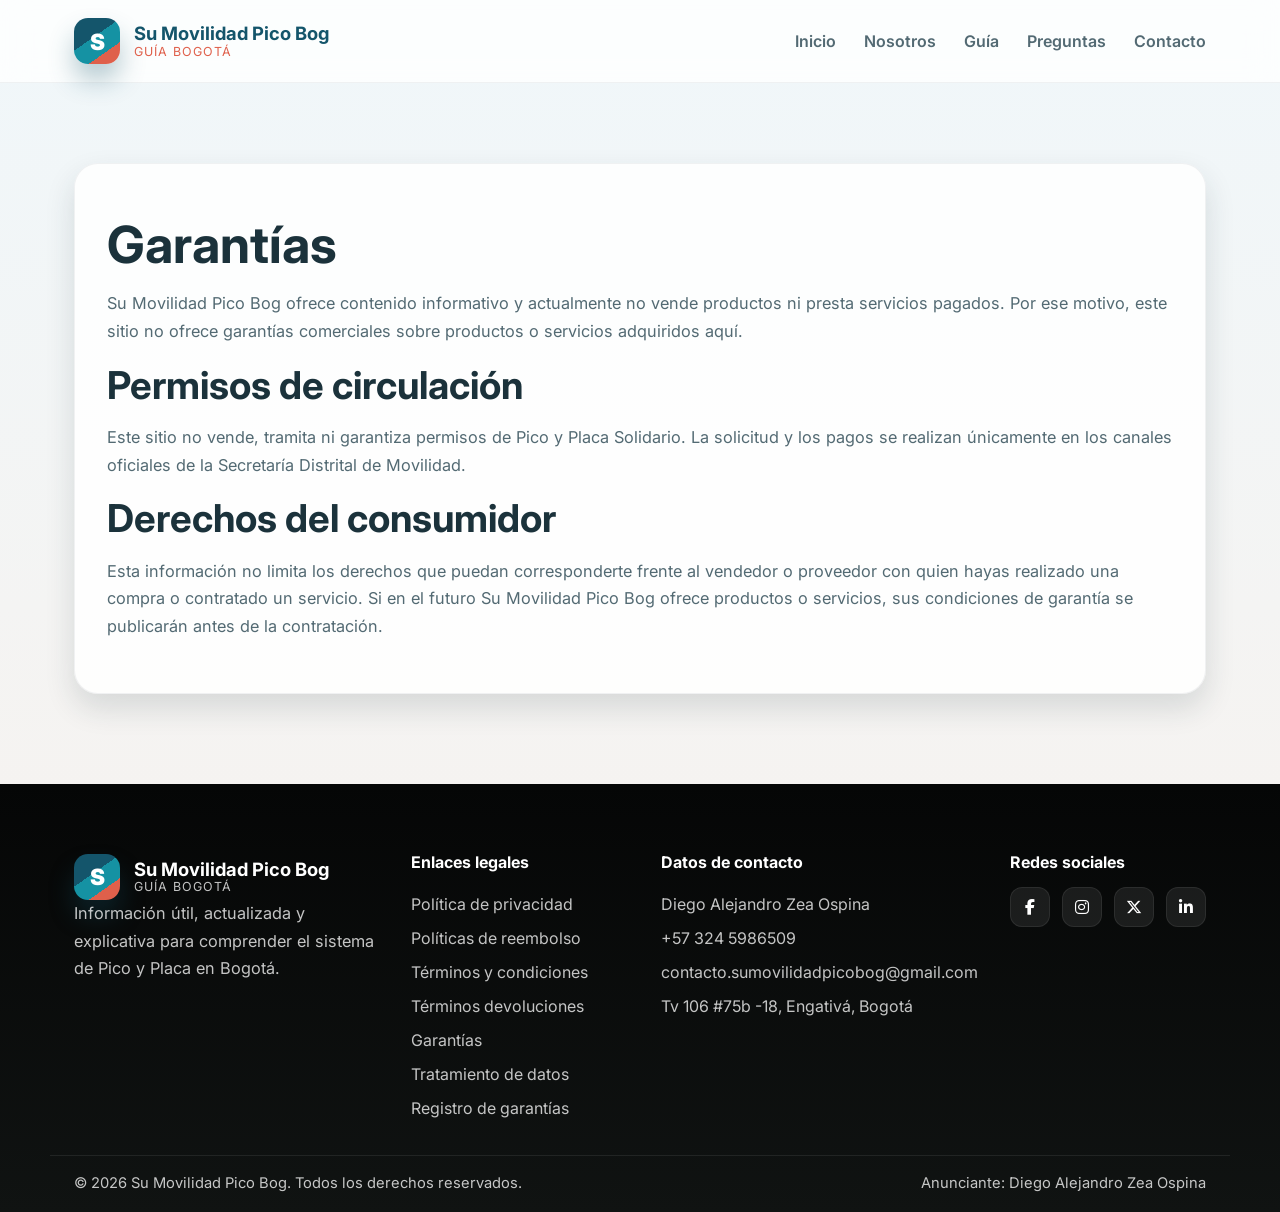
<file: garantias.html>
<!DOCTYPE html>
<html lang="es">
  <head>
    <meta charset="UTF-8" />
    <meta name="viewport" content="width=device-width, initial-scale=1.0" />
    <meta name="description" content="Garantías de Su Movilidad Pico Bog." />
    <title>Garantías | Su Movilidad Pico Bog</title>
    <link rel="preconnect" href="https://fonts.googleapis.com" />
    <link rel="preconnect" href="https://fonts.gstatic.com" crossorigin />
    <link href="https://fonts.googleapis.com/css2?family=Inter:wght@400;500;600;700;800;900&display=swap" rel="stylesheet" />
    <link rel="stylesheet" href="https://cdnjs.cloudflare.com/ajax/libs/font-awesome/6.5.2/css/all.min.css" crossorigin="anonymous" referrerpolicy="no-referrer" />
    <link rel="stylesheet" href="styles.css" />
  </head>
  <body>
    <header class="site-header">
      <div class="container header-inner">
        <a href="index.html" class="brand">
          <div class="brand-mark">S</div>
          <div><strong>Su Movilidad Pico Bog</strong><span>Guía Bogotá</span></div>
        </a>
        <nav class="main-nav" aria-label="Navegación principal">
          <a href="index.html">Inicio</a>
          <a href="nosotros.html">Nosotros</a>
          <a href="index.html#guia">Guía</a>
          <a href="index.html#faq">Preguntas</a>
          <a href="index.html#contacto">Contacto</a>
        </nav>
        <button class="menu-toggle" aria-label="Abrir menú"><span></span><span></span><span></span></button>
      </div>
    </header>

    <main class="legal-page-main">
      <div class="container">
        <div class="legal-card reveal">
          <h1>Garantías</h1>
          <p>Su Movilidad Pico Bog ofrece contenido informativo y actualmente no vende productos ni presta servicios pagados. Por ese motivo, este sitio no ofrece garantías comerciales sobre productos o servicios adquiridos aquí.</p>

          <h2>Permisos de circulación</h2>
          <p>Este sitio no vende, tramita ni garantiza permisos de Pico y Placa Solidario. La solicitud y los pagos se realizan únicamente en los canales oficiales de la Secretaría Distrital de Movilidad.</p>

          <h2>Derechos del consumidor</h2>
          <p>Esta información no limita los derechos que puedan corresponderte frente al vendedor o proveedor con quien hayas realizado una compra o contratado un servicio. Si en el futuro Su Movilidad Pico Bog ofrece productos o servicios, sus condiciones de garantía se publicarán antes de la contratación.</p>
        </div>
      </div>
    </main>

    <footer class="site-footer">
      <div class="container footer-grid">
        <div>
          <a href="index.html" class="brand footer-brand"><div class="brand-mark">S</div><div><strong>Su Movilidad Pico Bog</strong><span>Guía Bogotá</span></div></a>
          <p>Información útil, actualizada y explicativa para comprender el sistema de Pico y Placa en Bogotá.</p>
        </div>
        <div>
          <h4>Enlaces legales</h4>
          <ul>
            <li><a href="politica-privacidad.html">Política de privacidad</a></li>
            <li><a href="politicas-reembolso.html">Políticas de reembolso</a></li>
            <li><a href="terminos-condiciones.html">Términos y condiciones</a></li>
            <li><a href="terminos-devoluciones.html">Términos devoluciones</a></li>
            <li><a href="garantias.html">Garantías</a></li>
            <li><a href="tratamiento-datos.html">Tratamiento de datos</a></li>
            <li><a href="registro-garantias.html">Registro de garantías</a></li>
          </ul>
        </div>
        <div>
          <h4>Datos de contacto</h4>
          <ul>
            <li>Diego Alejandro Zea Ospina</li>
            <li>+57 324 5986509</li>
            <li>contacto.sumovilidadpicobog@gmail.com</li>
            <li>Tv 106 #75b -18, Engativá, Bogotá</li>
          </ul>
        </div>
        <div>
          <h4>Redes sociales</h4>
          <div class="social-links">
            <a href="https://facebook.com" aria-label="Facebook"><i class="fa-brands fa-facebook-f"></i></a>
            <a href="https://instagram.com" aria-label="Instagram"><i class="fa-brands fa-instagram"></i></a>
            <a href="https://x.com" aria-label="X"><i class="fa-brands fa-x-twitter"></i></a>
            <a href="https://linkedin.com" aria-label="LinkedIn"><i class="fa-brands fa-linkedin-in"></i></a>
          </div>
        </div>
      </div>
      <div class="container footer-bottom"><span>© <span id="year"></span> Su Movilidad Pico Bog. Todos los derechos reservados.</span><span>Anunciante: Diego Alejandro Zea Ospina</span></div>
    </footer>

    <script src="script.js"></script>
  </body>
</html>
</file>
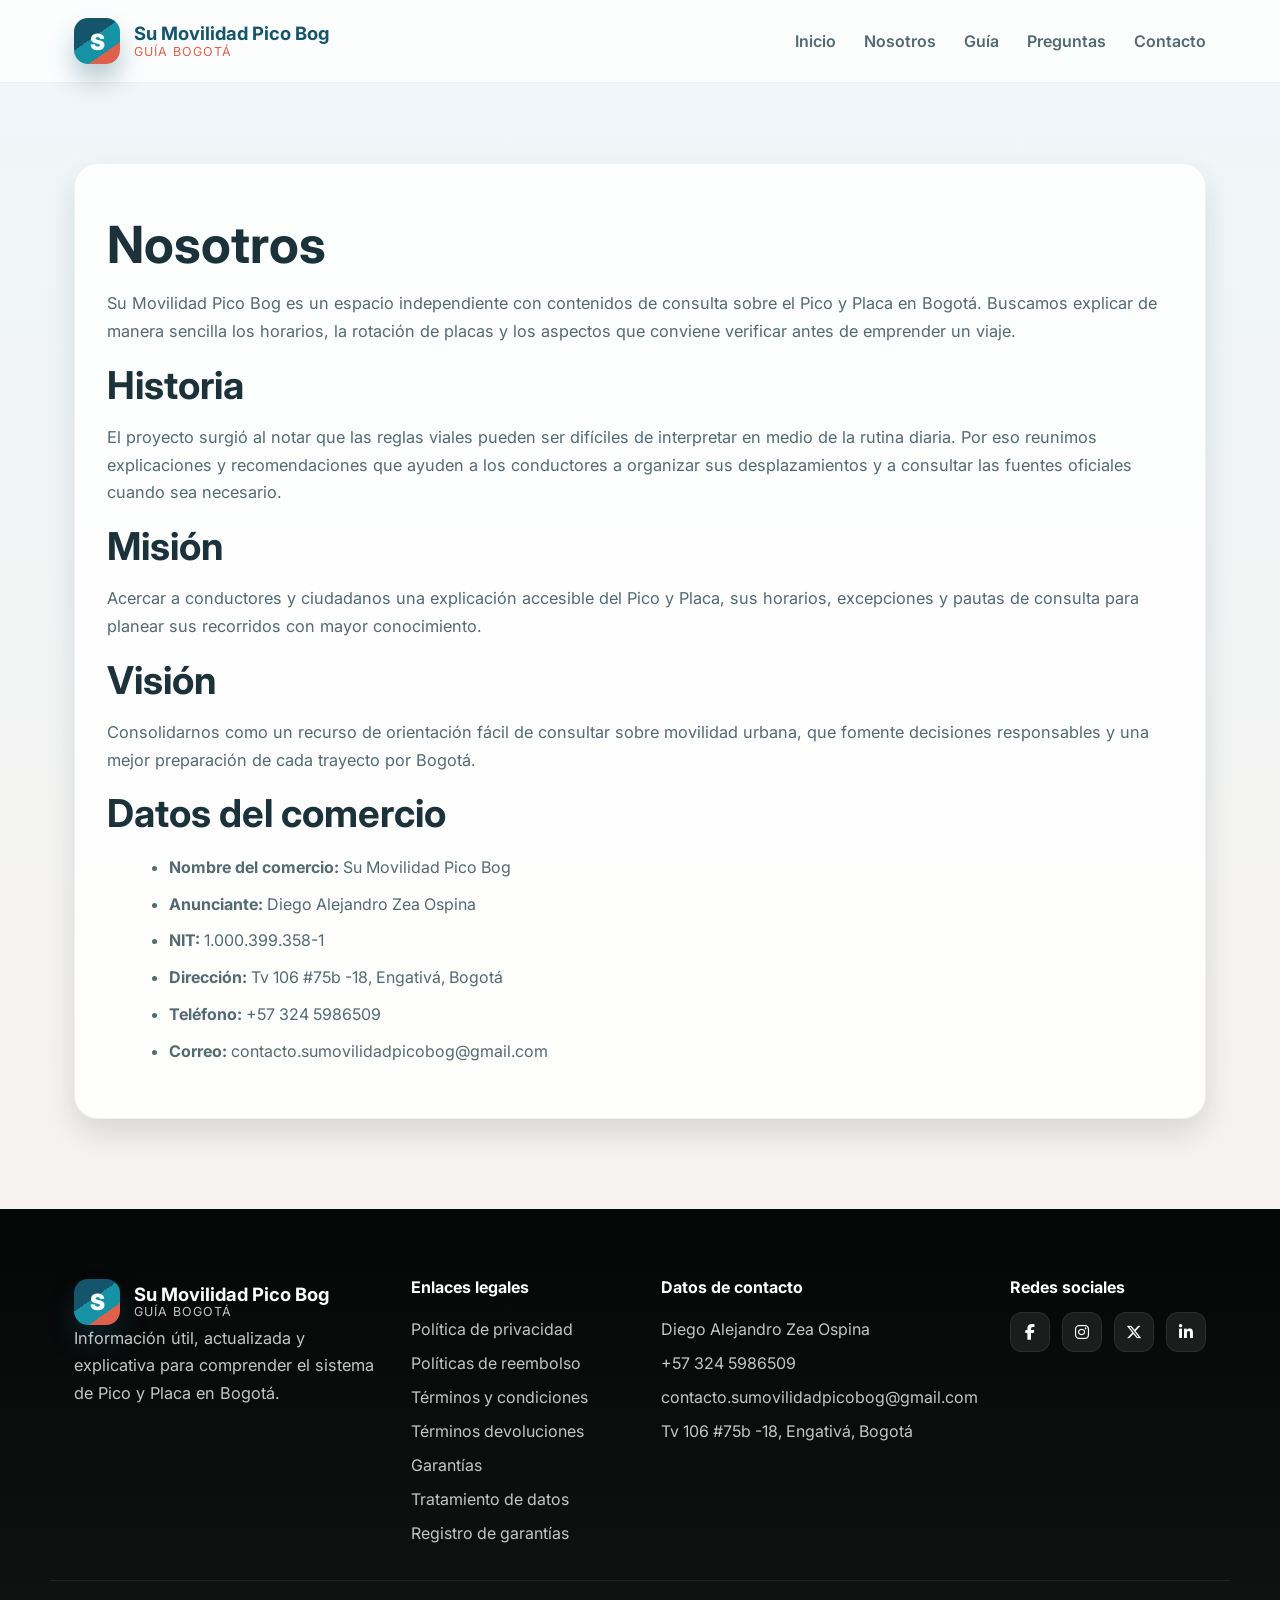
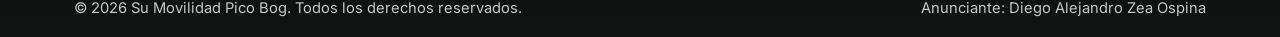
<file: nosotros.html>
<!DOCTYPE html>
<html lang="es">
  <head>
    <meta charset="UTF-8" />
    <meta name="viewport" content="width=device-width, initial-scale=1.0" />
    <meta name="description" content="Nosotros, historia, misión y visión de Su Movilidad Pico Bog." />
    <title>Nosotros | Su Movilidad Pico Bog</title>
    <link rel="preconnect" href="https://fonts.googleapis.com" />
    <link rel="preconnect" href="https://fonts.gstatic.com" crossorigin />
    <link href="https://fonts.googleapis.com/css2?family=Inter:wght@400;500;600;700;800;900&display=swap" rel="stylesheet" />
    <link rel="stylesheet" href="https://cdnjs.cloudflare.com/ajax/libs/font-awesome/6.5.2/css/all.min.css" crossorigin="anonymous" referrerpolicy="no-referrer" />
    <link rel="stylesheet" href="styles.css" />
  </head>
  <body>
    <header class="site-header">
      <div class="container header-inner">
        <a href="index.html" class="brand">
          <div class="brand-mark">S</div>
          <div>
            <strong>Su Movilidad Pico Bog</strong>
            <span>Guía Bogotá</span>
          </div>
        </a>
        <nav class="main-nav" aria-label="Navegación principal">
          <a href="index.html">Inicio</a>
          <a href="nosotros.html">Nosotros</a>
          <a href="index.html#guia">Guía</a>
          <a href="index.html#faq">Preguntas</a>
          <a href="index.html#contacto">Contacto</a>
        </nav>
        <button class="menu-toggle" aria-label="Abrir menú">
          <span></span><span></span><span></span>
        </button>
      </div>
    </header>

    <main class="legal-page-main">
      <div class="container">
        <div class="legal-card reveal">
          <h1>Nosotros</h1>
          <p>Su Movilidad Pico Bog es un espacio independiente con contenidos de consulta sobre el Pico y Placa en Bogotá. Buscamos explicar de manera sencilla los horarios, la rotación de placas y los aspectos que conviene verificar antes de emprender un viaje.</p>

          <h2>Historia</h2>
          <p>El proyecto surgió al notar que las reglas viales pueden ser difíciles de interpretar en medio de la rutina diaria. Por eso reunimos explicaciones y recomendaciones que ayuden a los conductores a organizar sus desplazamientos y a consultar las fuentes oficiales cuando sea necesario.</p>

          <h2>Misión</h2>
          <p>Acercar a conductores y ciudadanos una explicación accesible del Pico y Placa, sus horarios, excepciones y pautas de consulta para planear sus recorridos con mayor conocimiento.</p>

          <h2>Visión</h2>
          <p>Consolidarnos como un recurso de orientación fácil de consultar sobre movilidad urbana, que fomente decisiones responsables y una mejor preparación de cada trayecto por Bogotá.</p>

          <h2>Datos del comercio</h2>
          <ul>
            <li><strong>Nombre del comercio:</strong> Su Movilidad Pico Bog</li>
            <li><strong>Anunciante:</strong> Diego Alejandro Zea Ospina</li>
            <li><strong>NIT:</strong> 1.000.399.358-1</li>
            <li><strong>Dirección:</strong> Tv 106 #75b -18, Engativá, Bogotá</li>
            <li><strong>Teléfono:</strong> +57 324 5986509</li>
            <li><strong>Correo:</strong> contacto.sumovilidadpicobog@gmail.com</li>
          </ul>
        </div>
      </div>
    </main>

    <footer class="site-footer">
      <div class="container footer-grid">
        <div>
          <a href="index.html" class="brand footer-brand">
            <div class="brand-mark">S</div>
            <div>
              <strong>Su Movilidad Pico Bog</strong>
              <span>Guía Bogotá</span>
            </div>
          </a>
          <p>Información útil, actualizada y explicativa para comprender el sistema de Pico y Placa en Bogotá.</p>
        </div>
        <div>
          <h4>Enlaces legales</h4>
          <ul>
            <li><a href="politica-privacidad.html">Política de privacidad</a></li>
            <li><a href="politicas-reembolso.html">Políticas de reembolso</a></li>
            <li><a href="terminos-condiciones.html">Términos y condiciones</a></li>
            <li><a href="terminos-devoluciones.html">Términos devoluciones</a></li>
            <li><a href="garantias.html">Garantías</a></li>
            <li><a href="tratamiento-datos.html">Tratamiento de datos</a></li>
            <li><a href="registro-garantias.html">Registro de garantías</a></li>
          </ul>
        </div>
        <div>
          <h4>Datos de contacto</h4>
          <ul>
            <li>Diego Alejandro Zea Ospina</li>
            <li>+57 324 5986509</li>
            <li>contacto.sumovilidadpicobog@gmail.com</li>
            <li>Tv 106 #75b -18, Engativá, Bogotá</li>
          </ul>
        </div>
        <div>
          <h4>Redes sociales</h4>
          <div class="social-links">
            <a href="https://facebook.com" aria-label="Facebook"><i class="fa-brands fa-facebook-f"></i></a>
            <a href="https://instagram.com" aria-label="Instagram"><i class="fa-brands fa-instagram"></i></a>
            <a href="https://x.com" aria-label="X"><i class="fa-brands fa-x-twitter"></i></a>
            <a href="https://linkedin.com" aria-label="LinkedIn"><i class="fa-brands fa-linkedin-in"></i></a>
          </div>
        </div>
      </div>
      <div class="container footer-bottom">
        <span>© <span id="year"></span> Su Movilidad Pico Bog. Todos los derechos reservados.</span>
        <span>Anunciante: Diego Alejandro Zea Ospina</span>
      </div>
    </footer>

    <script src="script.js"></script>
  </body>
</html>
</file>
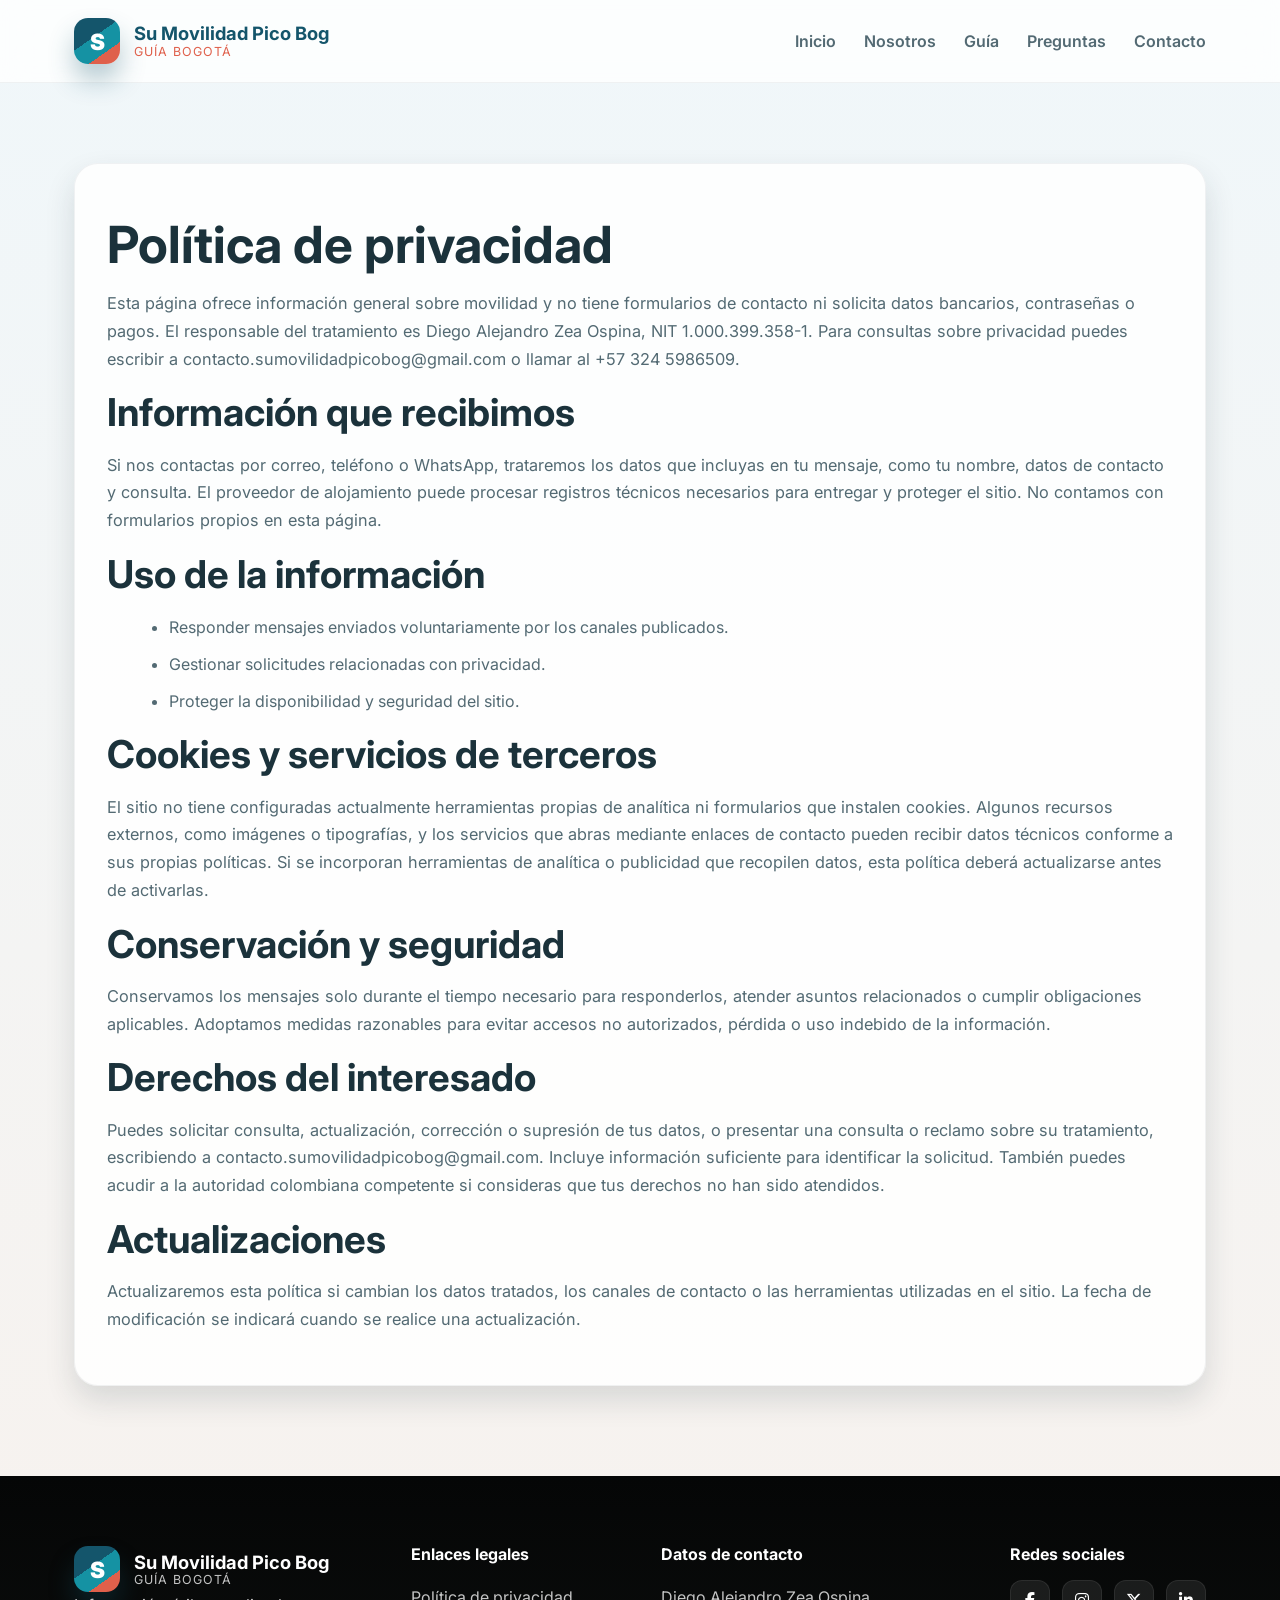
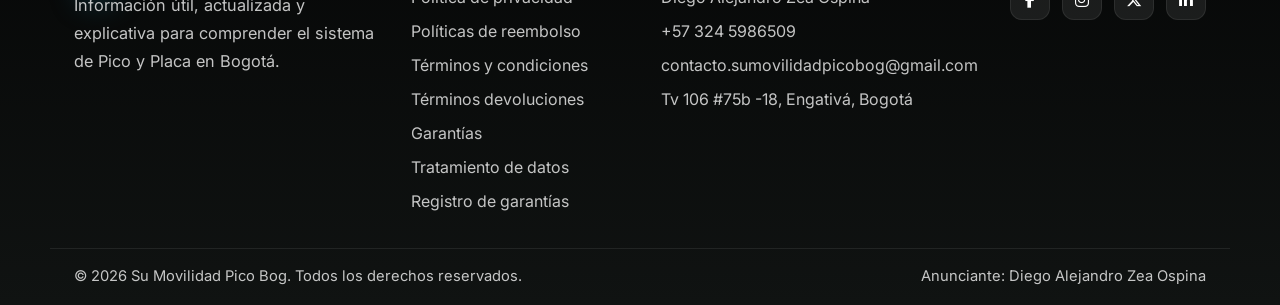
<file: politica-privacidad.html>
<!DOCTYPE html>
<html lang="es">
  <head>
    <meta charset="UTF-8" />
    <meta name="viewport" content="width=device-width, initial-scale=1.0" />
    <meta name="description" content="Política de privacidad de Su Movilidad Pico Bog." />
    <title>Política de privacidad | Su Movilidad Pico Bog</title>
    <link rel="preconnect" href="https://fonts.googleapis.com" />
    <link rel="preconnect" href="https://fonts.gstatic.com" crossorigin />
    <link href="https://fonts.googleapis.com/css2?family=Inter:wght@400;500;600;700;800;900&display=swap" rel="stylesheet" />
    <link rel="stylesheet" href="https://cdnjs.cloudflare.com/ajax/libs/font-awesome/6.5.2/css/all.min.css" crossorigin="anonymous" referrerpolicy="no-referrer" />
    <link rel="stylesheet" href="styles.css" />
  </head>
  <body>
    <header class="site-header">
      <div class="container header-inner">
        <a href="index.html" class="brand">
          <div class="brand-mark">S</div>
          <div>
            <strong>Su Movilidad Pico Bog</strong>
            <span>Guía Bogotá</span>
          </div>
        </a>
        <nav class="main-nav" aria-label="Navegación principal">
          <a href="index.html">Inicio</a>
          <a href="nosotros.html">Nosotros</a>
          <a href="index.html#guia">Guía</a>
          <a href="index.html#faq">Preguntas</a>
          <a href="index.html#contacto">Contacto</a>
        </nav>
        <button class="menu-toggle" aria-label="Abrir menú"><span></span><span></span><span></span></button>
      </div>
    </header>

    <main class="legal-page-main">
      <div class="container">
        <div class="legal-card reveal">
          <h1>Política de privacidad</h1>
          <p>Esta página ofrece información general sobre movilidad y no tiene formularios de contacto ni solicita datos bancarios, contraseñas o pagos. El responsable del tratamiento es Diego Alejandro Zea Ospina, NIT 1.000.399.358-1. Para consultas sobre privacidad puedes escribir a contacto.sumovilidadpicobog@gmail.com o llamar al +57 324 5986509.</p>

          <h2>Información que recibimos</h2>
          <p>Si nos contactas por correo, teléfono o WhatsApp, trataremos los datos que incluyas en tu mensaje, como tu nombre, datos de contacto y consulta. El proveedor de alojamiento puede procesar registros técnicos necesarios para entregar y proteger el sitio. No contamos con formularios propios en esta página.</p>

          <h2>Uso de la información</h2>
          <ul>
            <li>Responder mensajes enviados voluntariamente por los canales publicados.</li>
            <li>Gestionar solicitudes relacionadas con privacidad.</li>
            <li>Proteger la disponibilidad y seguridad del sitio.</li>
          </ul>

          <h2>Cookies y servicios de terceros</h2>
          <p>El sitio no tiene configuradas actualmente herramientas propias de analítica ni formularios que instalen cookies. Algunos recursos externos, como imágenes o tipografías, y los servicios que abras mediante enlaces de contacto pueden recibir datos técnicos conforme a sus propias políticas. Si se incorporan herramientas de analítica o publicidad que recopilen datos, esta política deberá actualizarse antes de activarlas.</p>

          <h2>Conservación y seguridad</h2>
          <p>Conservamos los mensajes solo durante el tiempo necesario para responderlos, atender asuntos relacionados o cumplir obligaciones aplicables. Adoptamos medidas razonables para evitar accesos no autorizados, pérdida o uso indebido de la información.</p>

          <h2>Derechos del interesado</h2>
          <p>Puedes solicitar consulta, actualización, corrección o supresión de tus datos, o presentar una consulta o reclamo sobre su tratamiento, escribiendo a contacto.sumovilidadpicobog@gmail.com. Incluye información suficiente para identificar la solicitud. También puedes acudir a la autoridad colombiana competente si consideras que tus derechos no han sido atendidos.</p>

          <h2>Actualizaciones</h2>
          <p>Actualizaremos esta política si cambian los datos tratados, los canales de contacto o las herramientas utilizadas en el sitio. La fecha de modificación se indicará cuando se realice una actualización.</p>
        </div>
      </div>
    </main>

    <footer class="site-footer">
      <div class="container footer-grid">
        <div>
          <a href="index.html" class="brand footer-brand"><div class="brand-mark">S</div><div><strong>Su Movilidad Pico Bog</strong><span>Guía Bogotá</span></div></a>
          <p>Información útil, actualizada y explicativa para comprender el sistema de Pico y Placa en Bogotá.</p>
        </div>
        <div>
          <h4>Enlaces legales</h4>
          <ul>
            <li><a href="politica-privacidad.html">Política de privacidad</a></li>
            <li><a href="politicas-reembolso.html">Políticas de reembolso</a></li>
            <li><a href="terminos-condiciones.html">Términos y condiciones</a></li>
            <li><a href="terminos-devoluciones.html">Términos devoluciones</a></li>
            <li><a href="garantias.html">Garantías</a></li>
            <li><a href="tratamiento-datos.html">Tratamiento de datos</a></li>
            <li><a href="registro-garantias.html">Registro de garantías</a></li>
          </ul>
        </div>
        <div>
          <h4>Datos de contacto</h4>
          <ul>
            <li>Diego Alejandro Zea Ospina</li>
            <li>+57 324 5986509</li>
            <li>contacto.sumovilidadpicobog@gmail.com</li>
            <li>Tv 106 #75b -18, Engativá, Bogotá</li>
          </ul>
        </div>
        <div>
          <h4>Redes sociales</h4>
          <div class="social-links">
            <a href="https://facebook.com" aria-label="Facebook"><i class="fa-brands fa-facebook-f"></i></a>
            <a href="https://instagram.com" aria-label="Instagram"><i class="fa-brands fa-instagram"></i></a>
            <a href="https://x.com" aria-label="X"><i class="fa-brands fa-x-twitter"></i></a>
            <a href="https://linkedin.com" aria-label="LinkedIn"><i class="fa-brands fa-linkedin-in"></i></a>
          </div>
        </div>
      </div>
      <div class="container footer-bottom"><span>© <span id="year"></span> Su Movilidad Pico Bog. Todos los derechos reservados.</span><span>Anunciante: Diego Alejandro Zea Ospina</span></div>
    </footer>

    <script src="script.js"></script>
  </body>
</html>
</file>
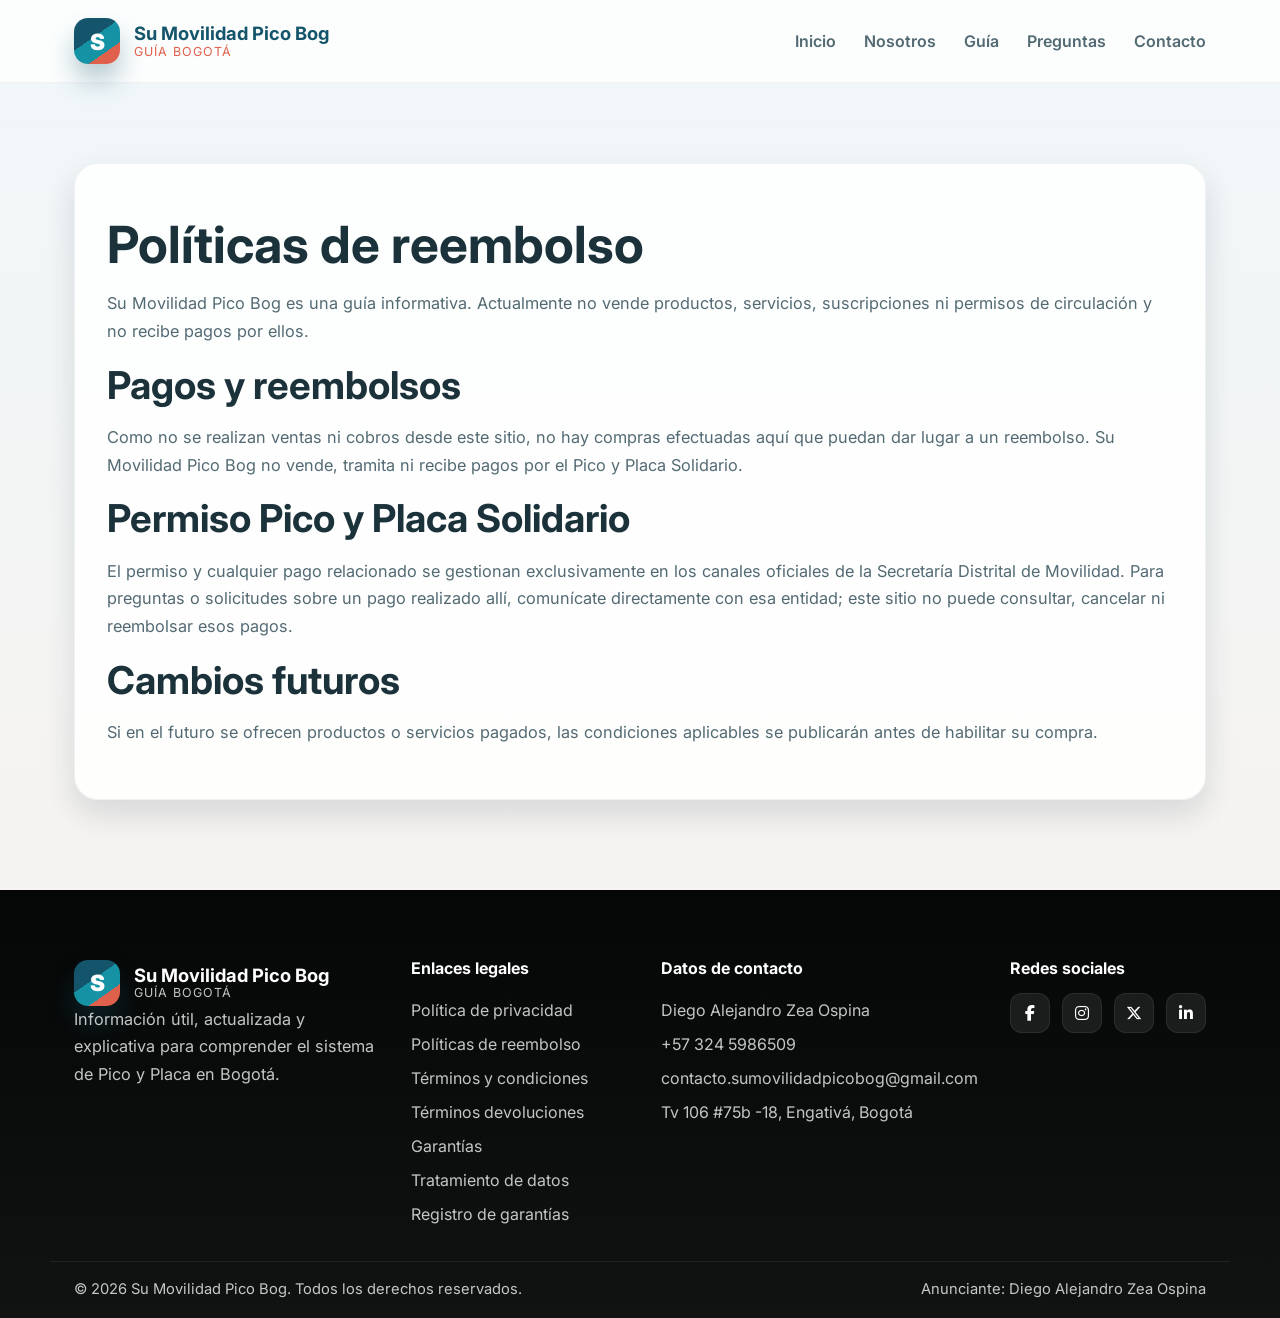
<file: politicas-reembolso.html>
<!DOCTYPE html>
<html lang="es">
  <head>
    <meta charset="UTF-8" />
    <meta name="viewport" content="width=device-width, initial-scale=1.0" />
    <meta name="description" content="Políticas de reembolso de Su Movilidad Pico Bog." />
    <title>Políticas de reembolso | Su Movilidad Pico Bog</title>
    <link rel="preconnect" href="https://fonts.googleapis.com" />
    <link rel="preconnect" href="https://fonts.gstatic.com" crossorigin />
    <link href="https://fonts.googleapis.com/css2?family=Inter:wght@400;500;600;700;800;900&display=swap" rel="stylesheet" />
    <link rel="stylesheet" href="https://cdnjs.cloudflare.com/ajax/libs/font-awesome/6.5.2/css/all.min.css" crossorigin="anonymous" referrerpolicy="no-referrer" />
    <link rel="stylesheet" href="styles.css" />
  </head>
  <body>
    <header class="site-header">
      <div class="container header-inner">
        <a href="index.html" class="brand">
          <div class="brand-mark">S</div>
          <div><strong>Su Movilidad Pico Bog</strong><span>Guía Bogotá</span></div>
        </a>
        <nav class="main-nav" aria-label="Navegación principal">
          <a href="index.html">Inicio</a>
          <a href="nosotros.html">Nosotros</a>
          <a href="index.html#guia">Guía</a>
          <a href="index.html#faq">Preguntas</a>
          <a href="index.html#contacto">Contacto</a>
        </nav>
        <button class="menu-toggle" aria-label="Abrir menú"><span></span><span></span><span></span></button>
      </div>
    </header>

    <main class="legal-page-main">
      <div class="container">
        <div class="legal-card reveal">
          <h1>Políticas de reembolso</h1>
          <p>Su Movilidad Pico Bog es una guía informativa. Actualmente no vende productos, servicios, suscripciones ni permisos de circulación y no recibe pagos por ellos.</p>

          <h2>Pagos y reembolsos</h2>
          <p>Como no se realizan ventas ni cobros desde este sitio, no hay compras efectuadas aquí que puedan dar lugar a un reembolso. Su Movilidad Pico Bog no vende, tramita ni recibe pagos por el Pico y Placa Solidario.</p>

          <h2>Permiso Pico y Placa Solidario</h2>
          <p>El permiso y cualquier pago relacionado se gestionan exclusivamente en los canales oficiales de la Secretaría Distrital de Movilidad. Para preguntas o solicitudes sobre un pago realizado allí, comunícate directamente con esa entidad; este sitio no puede consultar, cancelar ni reembolsar esos pagos.</p>

          <h2>Cambios futuros</h2>
          <p>Si en el futuro se ofrecen productos o servicios pagados, las condiciones aplicables se publicarán antes de habilitar su compra.</p>
        </div>
      </div>
    </main>

    <footer class="site-footer">
      <div class="container footer-grid">
        <div>
          <a href="index.html" class="brand footer-brand"><div class="brand-mark">S</div><div><strong>Su Movilidad Pico Bog</strong><span>Guía Bogotá</span></div></a>
          <p>Información útil, actualizada y explicativa para comprender el sistema de Pico y Placa en Bogotá.</p>
        </div>
        <div>
          <h4>Enlaces legales</h4>
          <ul>
            <li><a href="politica-privacidad.html">Política de privacidad</a></li>
            <li><a href="politicas-reembolso.html">Políticas de reembolso</a></li>
            <li><a href="terminos-condiciones.html">Términos y condiciones</a></li>
            <li><a href="terminos-devoluciones.html">Términos devoluciones</a></li>
            <li><a href="garantias.html">Garantías</a></li>
            <li><a href="tratamiento-datos.html">Tratamiento de datos</a></li>
            <li><a href="registro-garantias.html">Registro de garantías</a></li>
          </ul>
        </div>
        <div>
          <h4>Datos de contacto</h4>
          <ul>
            <li>Diego Alejandro Zea Ospina</li>
            <li>+57 324 5986509</li>
            <li>contacto.sumovilidadpicobog@gmail.com</li>
            <li>Tv 106 #75b -18, Engativá, Bogotá</li>
          </ul>
        </div>
        <div>
          <h4>Redes sociales</h4>
          <div class="social-links">
            <a href="https://facebook.com" aria-label="Facebook"><i class="fa-brands fa-facebook-f"></i></a>
            <a href="https://instagram.com" aria-label="Instagram"><i class="fa-brands fa-instagram"></i></a>
            <a href="https://x.com" aria-label="X"><i class="fa-brands fa-x-twitter"></i></a>
            <a href="https://linkedin.com" aria-label="LinkedIn"><i class="fa-brands fa-linkedin-in"></i></a>
          </div>
        </div>
      </div>
      <div class="container footer-bottom"><span>© <span id="year"></span> Su Movilidad Pico Bog. Todos los derechos reservados.</span><span>Anunciante: Diego Alejandro Zea Ospina</span></div>
    </footer>

    <script src="script.js"></script>
  </body>
</html>
</file>
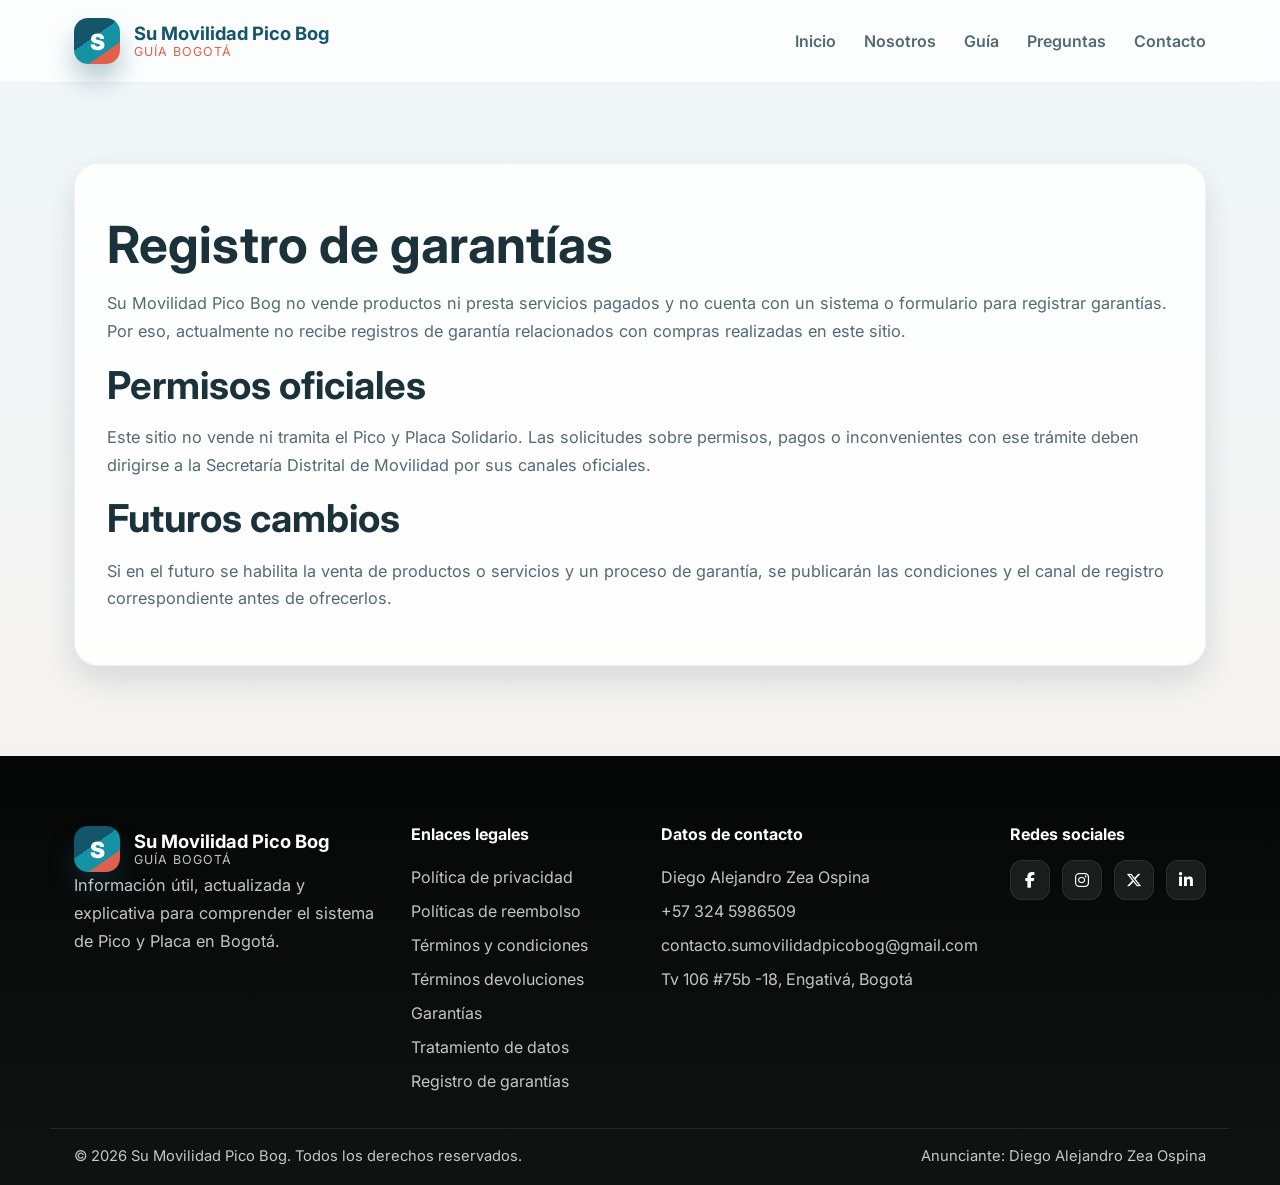
<file: registro-garantias.html>
<!DOCTYPE html>
<html lang="es">
  <head>
    <meta charset="UTF-8" />
    <meta name="viewport" content="width=device-width, initial-scale=1.0" />
    <meta name="description" content="Registro de garantías de Su Movilidad Pico Bog." />
    <title>Registro de garantías | Su Movilidad Pico Bog</title>
    <link rel="preconnect" href="https://fonts.googleapis.com" />
    <link rel="preconnect" href="https://fonts.gstatic.com" crossorigin />
    <link href="https://fonts.googleapis.com/css2?family=Inter:wght@400;500;600;700;800;900&display=swap" rel="stylesheet" />
    <link rel="stylesheet" href="https://cdnjs.cloudflare.com/ajax/libs/font-awesome/6.5.2/css/all.min.css" crossorigin="anonymous" referrerpolicy="no-referrer" />
    <link rel="stylesheet" href="styles.css" />
  </head>
  <body>
    <header class="site-header">
      <div class="container header-inner">
        <a href="index.html" class="brand">
          <div class="brand-mark">S</div>
          <div><strong>Su Movilidad Pico Bog</strong><span>Guía Bogotá</span></div>
        </a>
        <nav class="main-nav" aria-label="Navegación principal">
          <a href="index.html">Inicio</a>
          <a href="nosotros.html">Nosotros</a>
          <a href="index.html#guia">Guía</a>
          <a href="index.html#faq">Preguntas</a>
          <a href="index.html#contacto">Contacto</a>
        </nav>
        <button class="menu-toggle" aria-label="Abrir menú"><span></span><span></span><span></span></button>
      </div>
    </header>

    <main class="legal-page-main">
      <div class="container">
        <div class="legal-card reveal">
          <h1>Registro de garantías</h1>
          <p>Su Movilidad Pico Bog no vende productos ni presta servicios pagados y no cuenta con un sistema o formulario para registrar garantías. Por eso, actualmente no recibe registros de garantía relacionados con compras realizadas en este sitio.</p>

          <h2>Permisos oficiales</h2>
          <p>Este sitio no vende ni tramita el Pico y Placa Solidario. Las solicitudes sobre permisos, pagos o inconvenientes con ese trámite deben dirigirse a la Secretaría Distrital de Movilidad por sus canales oficiales.</p>

          <h2>Futuros cambios</h2>
          <p>Si en el futuro se habilita la venta de productos o servicios y un proceso de garantía, se publicarán las condiciones y el canal de registro correspondiente antes de ofrecerlos.</p>
        </div>
      </div>
    </main>

    <footer class="site-footer">
      <div class="container footer-grid">
        <div>
          <a href="index.html" class="brand footer-brand"><div class="brand-mark">S</div><div><strong>Su Movilidad Pico Bog</strong><span>Guía Bogotá</span></div></a>
          <p>Información útil, actualizada y explicativa para comprender el sistema de Pico y Placa en Bogotá.</p>
        </div>
        <div>
          <h4>Enlaces legales</h4>
          <ul>
            <li><a href="politica-privacidad.html">Política de privacidad</a></li>
            <li><a href="politicas-reembolso.html">Políticas de reembolso</a></li>
            <li><a href="terminos-condiciones.html">Términos y condiciones</a></li>
            <li><a href="terminos-devoluciones.html">Términos devoluciones</a></li>
            <li><a href="garantias.html">Garantías</a></li>
            <li><a href="tratamiento-datos.html">Tratamiento de datos</a></li>
            <li><a href="registro-garantias.html">Registro de garantías</a></li>
          </ul>
        </div>
        <div>
          <h4>Datos de contacto</h4>
          <ul>
            <li>Diego Alejandro Zea Ospina</li>
            <li>+57 324 5986509</li>
            <li>contacto.sumovilidadpicobog@gmail.com</li>
            <li>Tv 106 #75b -18, Engativá, Bogotá</li>
          </ul>
        </div>
        <div>
          <h4>Redes sociales</h4>
          <div class="social-links">
            <a href="https://facebook.com" aria-label="Facebook"><i class="fa-brands fa-facebook-f"></i></a>
            <a href="https://instagram.com" aria-label="Instagram"><i class="fa-brands fa-instagram"></i></a>
            <a href="https://x.com" aria-label="X"><i class="fa-brands fa-x-twitter"></i></a>
            <a href="https://linkedin.com" aria-label="LinkedIn"><i class="fa-brands fa-linkedin-in"></i></a>
          </div>
        </div>
      </div>
      <div class="container footer-bottom"><span>© <span id="year"></span> Su Movilidad Pico Bog. Todos los derechos reservados.</span><span>Anunciante: Diego Alejandro Zea Ospina</span></div>
    </footer>

    <script src="script.js"></script>
  </body>
</html>
</file>
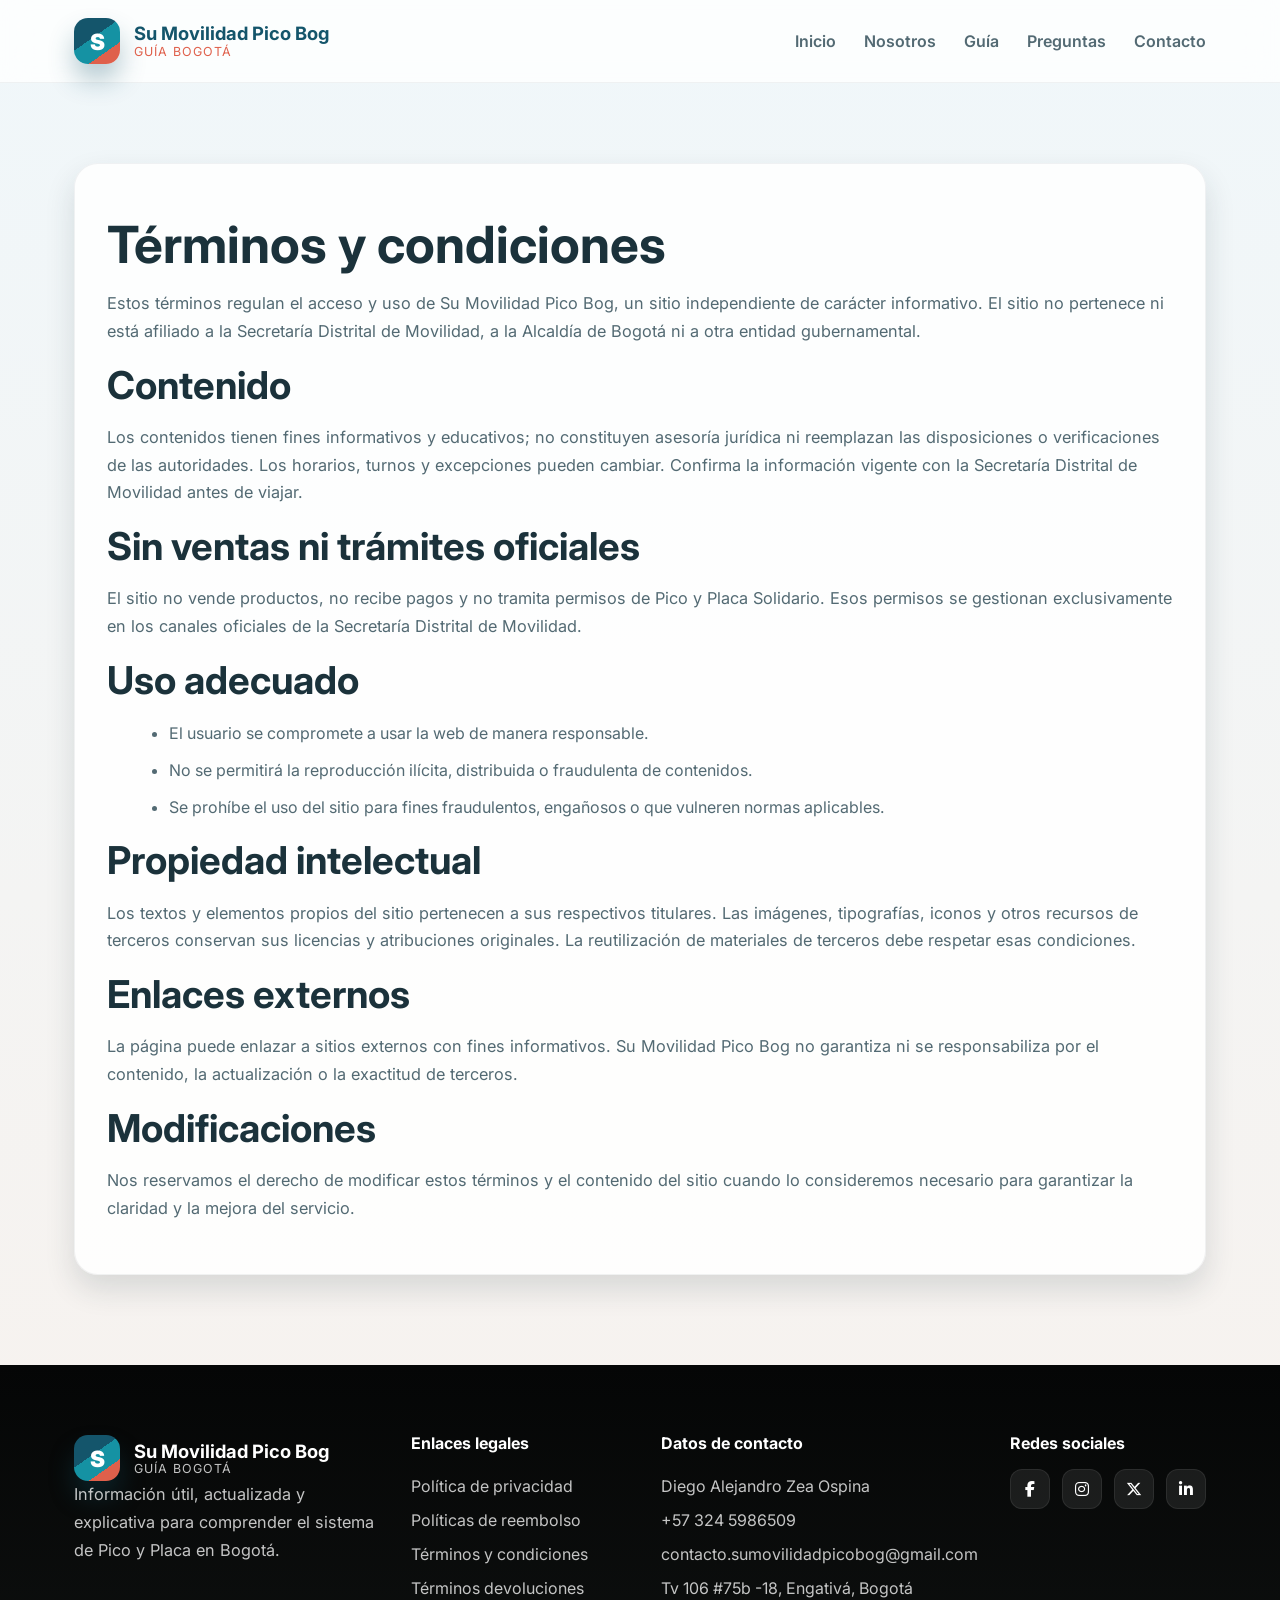
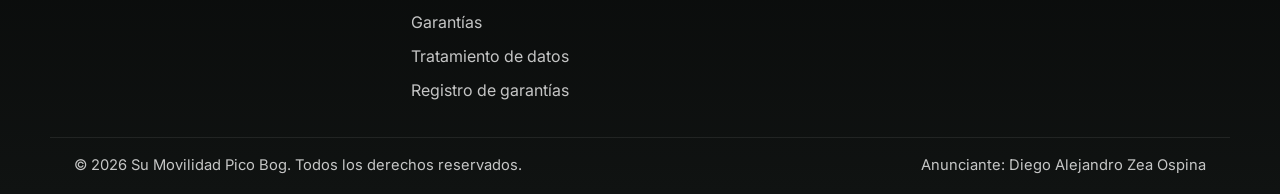
<file: terminos-condiciones.html>
<!DOCTYPE html>
<html lang="es">
  <head>
    <meta charset="UTF-8" />
    <meta name="viewport" content="width=device-width, initial-scale=1.0" />
    <meta name="description" content="Términos y condiciones de Su Movilidad Pico Bog." />
    <title>Términos y condiciones | Su Movilidad Pico Bog</title>
    <link rel="preconnect" href="https://fonts.googleapis.com" />
    <link rel="preconnect" href="https://fonts.gstatic.com" crossorigin />
    <link href="https://fonts.googleapis.com/css2?family=Inter:wght@400;500;600;700;800;900&display=swap" rel="stylesheet" />
    <link rel="stylesheet" href="https://cdnjs.cloudflare.com/ajax/libs/font-awesome/6.5.2/css/all.min.css" crossorigin="anonymous" referrerpolicy="no-referrer" />
    <link rel="stylesheet" href="styles.css" />
  </head>
  <body>
    <header class="site-header">
      <div class="container header-inner">
        <a href="index.html" class="brand">
          <div class="brand-mark">S</div>
          <div><strong>Su Movilidad Pico Bog</strong><span>Guía Bogotá</span></div>
        </a>
        <nav class="main-nav" aria-label="Navegación principal">
          <a href="index.html">Inicio</a>
          <a href="nosotros.html">Nosotros</a>
          <a href="index.html#guia">Guía</a>
          <a href="index.html#faq">Preguntas</a>
          <a href="index.html#contacto">Contacto</a>
        </nav>
        <button class="menu-toggle" aria-label="Abrir menú"><span></span><span></span><span></span></button>
      </div>
    </header>

    <main class="legal-page-main">
      <div class="container">
        <div class="legal-card reveal">
          <h1>Términos y condiciones</h1>
          <p>Estos términos regulan el acceso y uso de Su Movilidad Pico Bog, un sitio independiente de carácter informativo. El sitio no pertenece ni está afiliado a la Secretaría Distrital de Movilidad, a la Alcaldía de Bogotá ni a otra entidad gubernamental.</p>

          <h2>Contenido</h2>
          <p>Los contenidos tienen fines informativos y educativos; no constituyen asesoría jurídica ni reemplazan las disposiciones o verificaciones de las autoridades. Los horarios, turnos y excepciones pueden cambiar. Confirma la información vigente con la Secretaría Distrital de Movilidad antes de viajar.</p>

          <h2>Sin ventas ni trámites oficiales</h2>
          <p>El sitio no vende productos, no recibe pagos y no tramita permisos de Pico y Placa Solidario. Esos permisos se gestionan exclusivamente en los canales oficiales de la Secretaría Distrital de Movilidad.</p>

          <h2>Uso adecuado</h2>
          <ul>
            <li>El usuario se compromete a usar la web de manera responsable.</li>
            <li>No se permitirá la reproducción ilícita, distribuida o fraudulenta de contenidos.</li>
            <li>Se prohíbe el uso del sitio para fines fraudulentos, engañosos o que vulneren normas aplicables.</li>
          </ul>

          <h2>Propiedad intelectual</h2>
          <p>Los textos y elementos propios del sitio pertenecen a sus respectivos titulares. Las imágenes, tipografías, iconos y otros recursos de terceros conservan sus licencias y atribuciones originales. La reutilización de materiales de terceros debe respetar esas condiciones.</p>

          <h2>Enlaces externos</h2>
          <p>La página puede enlazar a sitios externos con fines informativos. Su Movilidad Pico Bog no garantiza ni se responsabiliza por el contenido, la actualización o la exactitud de terceros.</p>

          <h2>Modificaciones</h2>
          <p>Nos reservamos el derecho de modificar estos términos y el contenido del sitio cuando lo consideremos necesario para garantizar la claridad y la mejora del servicio.</p>
        </div>
      </div>
    </main>

    <footer class="site-footer">
      <div class="container footer-grid">
        <div>
          <a href="index.html" class="brand footer-brand"><div class="brand-mark">S</div><div><strong>Su Movilidad Pico Bog</strong><span>Guía Bogotá</span></div></a>
          <p>Información útil, actualizada y explicativa para comprender el sistema de Pico y Placa en Bogotá.</p>
        </div>
        <div>
          <h4>Enlaces legales</h4>
          <ul>
            <li><a href="politica-privacidad.html">Política de privacidad</a></li>
            <li><a href="politicas-reembolso.html">Políticas de reembolso</a></li>
            <li><a href="terminos-condiciones.html">Términos y condiciones</a></li>
            <li><a href="terminos-devoluciones.html">Términos devoluciones</a></li>
            <li><a href="garantias.html">Garantías</a></li>
            <li><a href="tratamiento-datos.html">Tratamiento de datos</a></li>
            <li><a href="registro-garantias.html">Registro de garantías</a></li>
          </ul>
        </div>
        <div>
          <h4>Datos de contacto</h4>
          <ul>
            <li>Diego Alejandro Zea Ospina</li>
            <li>+57 324 5986509</li>
            <li>contacto.sumovilidadpicobog@gmail.com</li>
            <li>Tv 106 #75b -18, Engativá, Bogotá</li>
          </ul>
        </div>
        <div>
          <h4>Redes sociales</h4>
          <div class="social-links">
            <a href="https://facebook.com" aria-label="Facebook"><i class="fa-brands fa-facebook-f"></i></a>
            <a href="https://instagram.com" aria-label="Instagram"><i class="fa-brands fa-instagram"></i></a>
            <a href="https://x.com" aria-label="X"><i class="fa-brands fa-x-twitter"></i></a>
            <a href="https://linkedin.com" aria-label="LinkedIn"><i class="fa-brands fa-linkedin-in"></i></a>
          </div>
        </div>
      </div>
      <div class="container footer-bottom"><span>© <span id="year"></span> Su Movilidad Pico Bog. Todos los derechos reservados.</span><span>Anunciante: Diego Alejandro Zea Ospina</span></div>
    </footer>

    <script src="script.js"></script>
  </body>
</html>
</file>
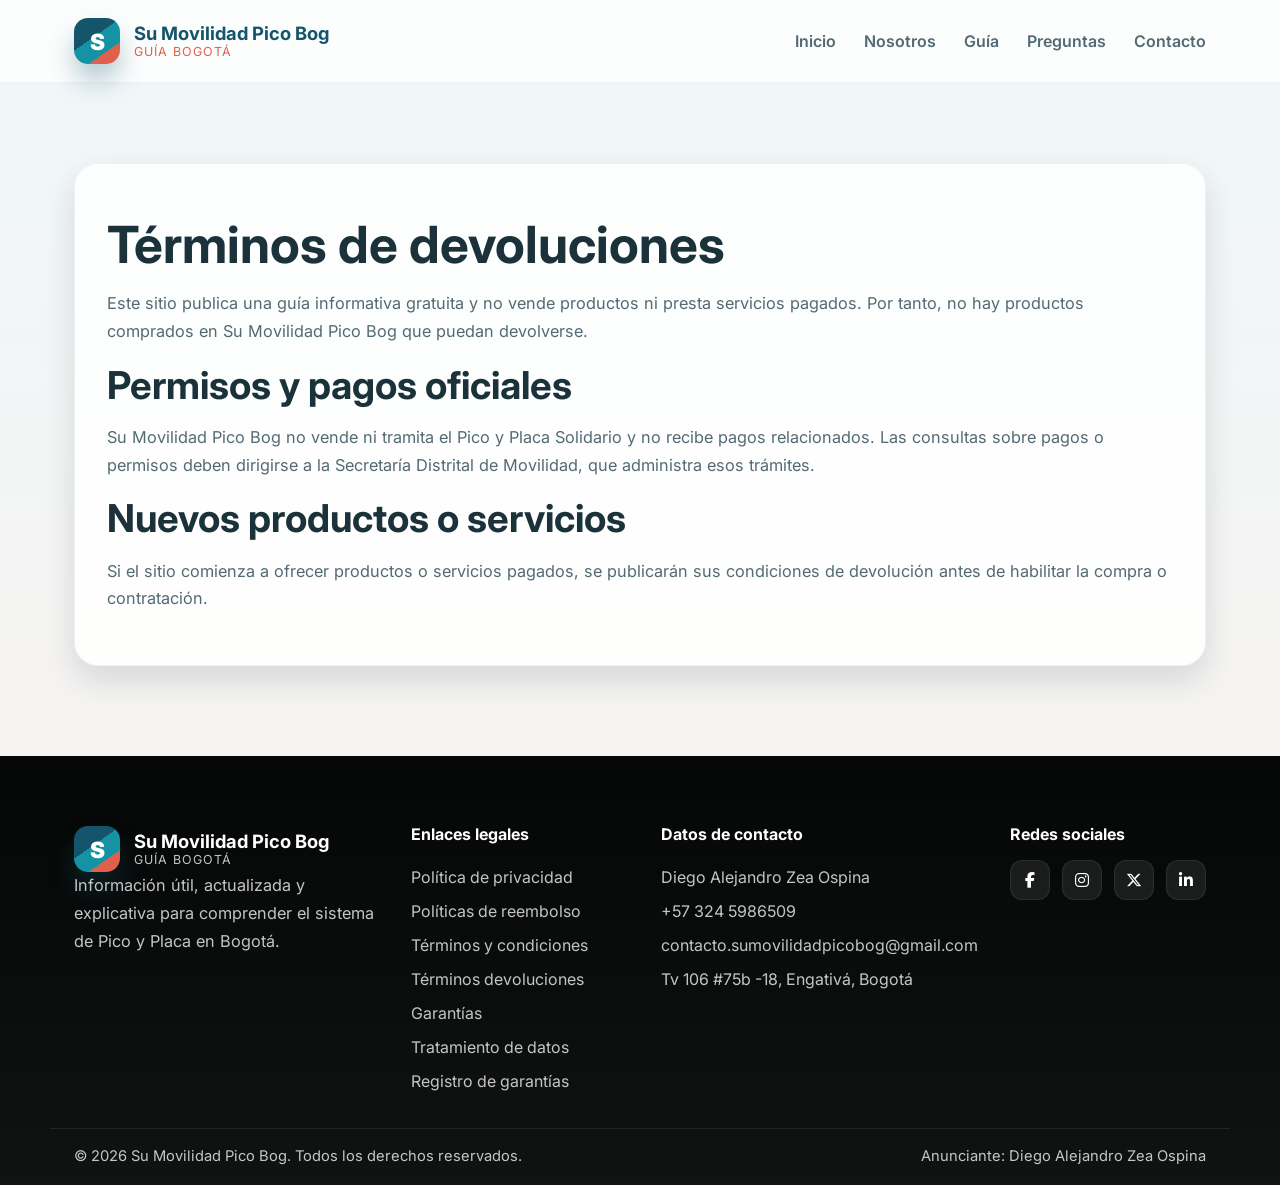
<file: terminos-devoluciones.html>
<!DOCTYPE html>
<html lang="es">
  <head>
    <meta charset="UTF-8" />
    <meta name="viewport" content="width=device-width, initial-scale=1.0" />
    <meta name="description" content="Términos de devoluciones de Su Movilidad Pico Bog." />
    <title>Términos de devoluciones | Su Movilidad Pico Bog</title>
    <link rel="preconnect" href="https://fonts.googleapis.com" />
    <link rel="preconnect" href="https://fonts.gstatic.com" crossorigin />
    <link href="https://fonts.googleapis.com/css2?family=Inter:wght@400;500;600;700;800;900&display=swap" rel="stylesheet" />
    <link rel="stylesheet" href="https://cdnjs.cloudflare.com/ajax/libs/font-awesome/6.5.2/css/all.min.css" crossorigin="anonymous" referrerpolicy="no-referrer" />
    <link rel="stylesheet" href="styles.css" />
  </head>
  <body>
    <header class="site-header">
      <div class="container header-inner">
        <a href="index.html" class="brand">
          <div class="brand-mark">S</div>
          <div><strong>Su Movilidad Pico Bog</strong><span>Guía Bogotá</span></div>
        </a>
        <nav class="main-nav" aria-label="Navegación principal">
          <a href="index.html">Inicio</a>
          <a href="nosotros.html">Nosotros</a>
          <a href="index.html#guia">Guía</a>
          <a href="index.html#faq">Preguntas</a>
          <a href="index.html#contacto">Contacto</a>
        </nav>
        <button class="menu-toggle" aria-label="Abrir menú"><span></span><span></span><span></span></button>
      </div>
    </header>

    <main class="legal-page-main">
      <div class="container">
        <div class="legal-card reveal">
          <h1>Términos de devoluciones</h1>
          <p>Este sitio publica una guía informativa gratuita y no vende productos ni presta servicios pagados. Por tanto, no hay productos comprados en Su Movilidad Pico Bog que puedan devolverse.</p>

          <h2>Permisos y pagos oficiales</h2>
          <p>Su Movilidad Pico Bog no vende ni tramita el Pico y Placa Solidario y no recibe pagos relacionados. Las consultas sobre pagos o permisos deben dirigirse a la Secretaría Distrital de Movilidad, que administra esos trámites.</p>

          <h2>Nuevos productos o servicios</h2>
          <p>Si el sitio comienza a ofrecer productos o servicios pagados, se publicarán sus condiciones de devolución antes de habilitar la compra o contratación.</p>
        </div>
      </div>
    </main>

    <footer class="site-footer">
      <div class="container footer-grid">
        <div>
          <a href="index.html" class="brand footer-brand"><div class="brand-mark">S</div><div><strong>Su Movilidad Pico Bog</strong><span>Guía Bogotá</span></div></a>
          <p>Información útil, actualizada y explicativa para comprender el sistema de Pico y Placa en Bogotá.</p>
        </div>
        <div>
          <h4>Enlaces legales</h4>
          <ul>
            <li><a href="politica-privacidad.html">Política de privacidad</a></li>
            <li><a href="politicas-reembolso.html">Políticas de reembolso</a></li>
            <li><a href="terminos-condiciones.html">Términos y condiciones</a></li>
            <li><a href="terminos-devoluciones.html">Términos devoluciones</a></li>
            <li><a href="garantias.html">Garantías</a></li>
            <li><a href="tratamiento-datos.html">Tratamiento de datos</a></li>
            <li><a href="registro-garantias.html">Registro de garantías</a></li>
          </ul>
        </div>
        <div>
          <h4>Datos de contacto</h4>
          <ul>
            <li>Diego Alejandro Zea Ospina</li>
            <li>+57 324 5986509</li>
            <li>contacto.sumovilidadpicobog@gmail.com</li>
            <li>Tv 106 #75b -18, Engativá, Bogotá</li>
          </ul>
        </div>
        <div>
          <h4>Redes sociales</h4>
          <div class="social-links">
            <a href="https://facebook.com" aria-label="Facebook"><i class="fa-brands fa-facebook-f"></i></a>
            <a href="https://instagram.com" aria-label="Instagram"><i class="fa-brands fa-instagram"></i></a>
            <a href="https://x.com" aria-label="X"><i class="fa-brands fa-x-twitter"></i></a>
            <a href="https://linkedin.com" aria-label="LinkedIn"><i class="fa-brands fa-linkedin-in"></i></a>
          </div>
        </div>
      </div>
      <div class="container footer-bottom"><span>© <span id="year"></span> Su Movilidad Pico Bog. Todos los derechos reservados.</span><span>Anunciante: Diego Alejandro Zea Ospina</span></div>
    </footer>

    <script src="script.js"></script>
  </body>
</html>
</file>
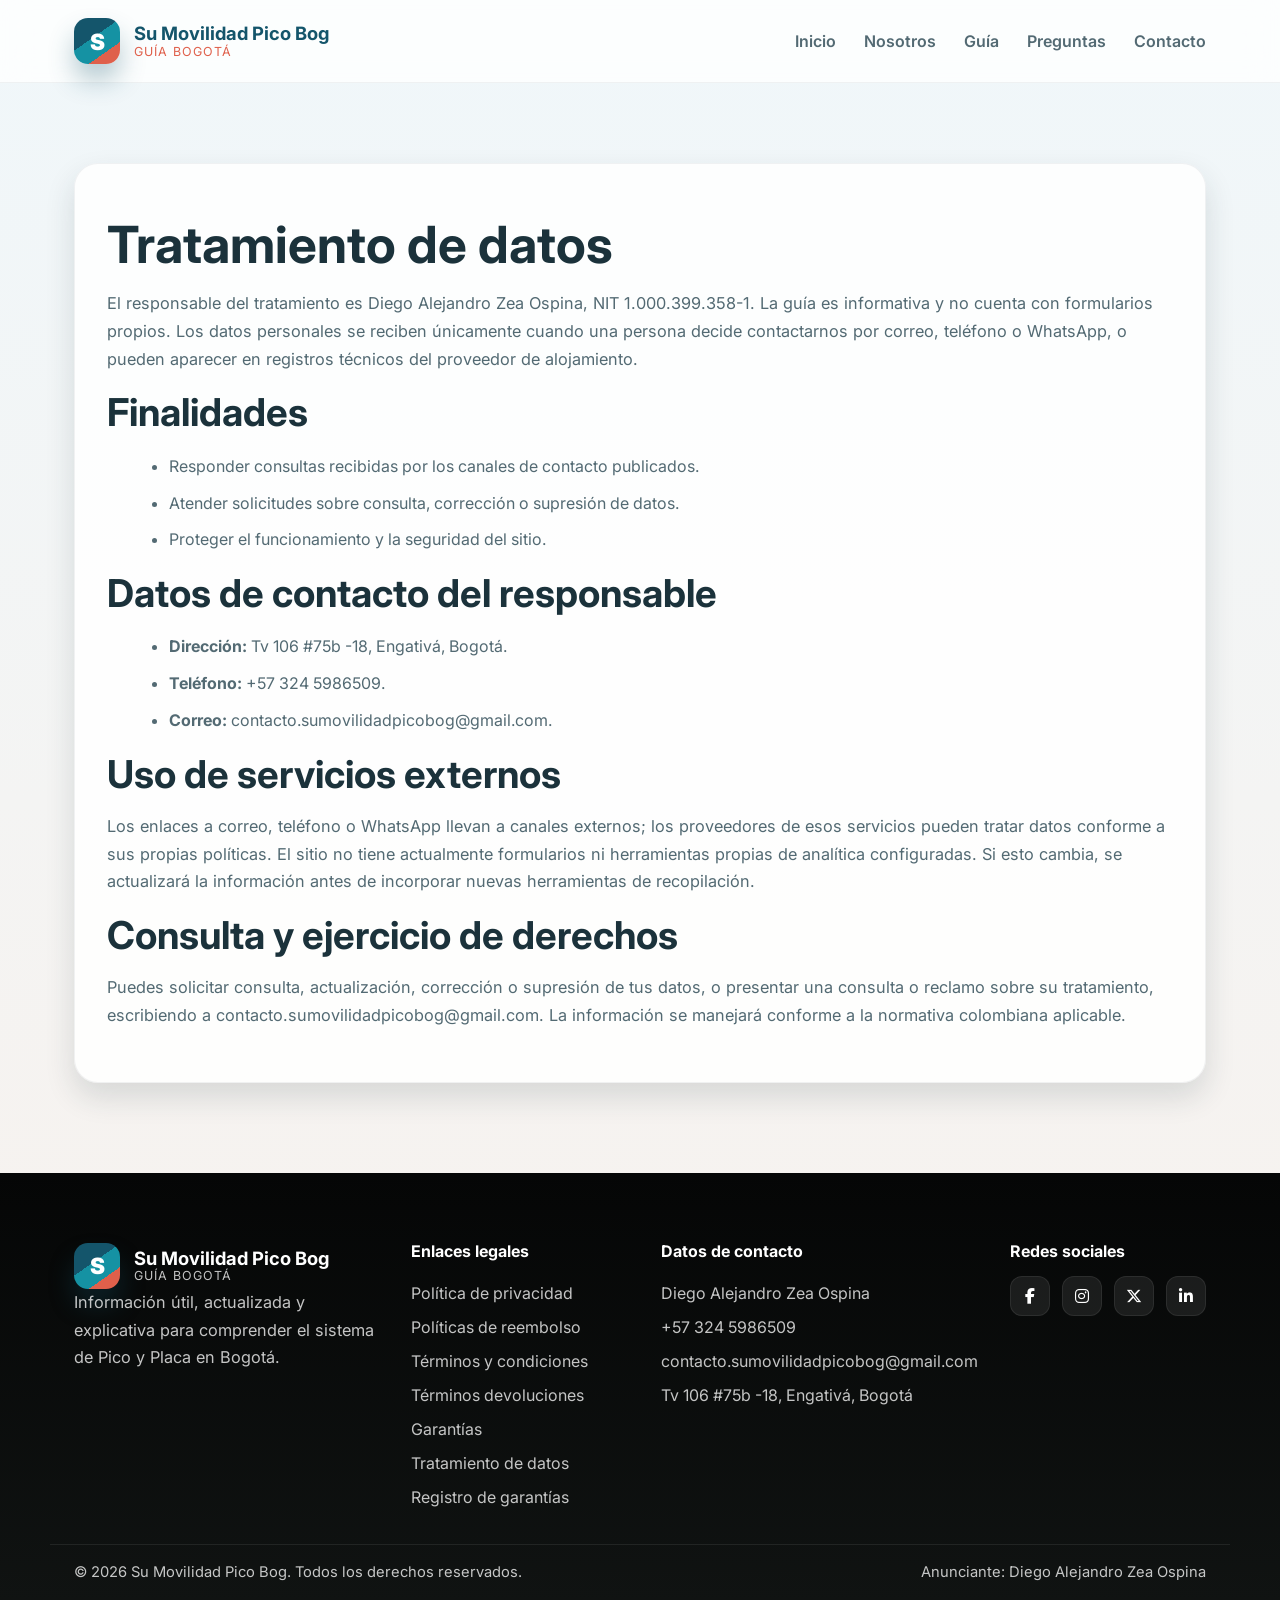
<file: tratamiento-datos.html>
<!DOCTYPE html>
<html lang="es">
  <head>
    <meta charset="UTF-8" />
    <meta name="viewport" content="width=device-width, initial-scale=1.0" />
    <meta name="description" content="Tratamiento de datos de Su Movilidad Pico Bog." />
    <title>Tratamiento de datos | Su Movilidad Pico Bog</title>
    <link rel="preconnect" href="https://fonts.googleapis.com" />
    <link rel="preconnect" href="https://fonts.gstatic.com" crossorigin />
    <link href="https://fonts.googleapis.com/css2?family=Inter:wght@400;500;600;700;800;900&display=swap" rel="stylesheet" />
    <link rel="stylesheet" href="https://cdnjs.cloudflare.com/ajax/libs/font-awesome/6.5.2/css/all.min.css" crossorigin="anonymous" referrerpolicy="no-referrer" />
    <link rel="stylesheet" href="styles.css" />
  </head>
  <body>
    <header class="site-header">
      <div class="container header-inner">
        <a href="index.html" class="brand">
          <div class="brand-mark">S</div>
          <div><strong>Su Movilidad Pico Bog</strong><span>Guía Bogotá</span></div>
        </a>
        <nav class="main-nav" aria-label="Navegación principal">
          <a href="index.html">Inicio</a>
          <a href="nosotros.html">Nosotros</a>
          <a href="index.html#guia">Guía</a>
          <a href="index.html#faq">Preguntas</a>
          <a href="index.html#contacto">Contacto</a>
        </nav>
        <button class="menu-toggle" aria-label="Abrir menú"><span></span><span></span><span></span></button>
      </div>
    </header>

    <main class="legal-page-main">
      <div class="container">
        <div class="legal-card reveal">
          <h1>Tratamiento de datos</h1>
          <p>El responsable del tratamiento es Diego Alejandro Zea Ospina, NIT 1.000.399.358-1. La guía es informativa y no cuenta con formularios propios. Los datos personales se reciben únicamente cuando una persona decide contactarnos por correo, teléfono o WhatsApp, o pueden aparecer en registros técnicos del proveedor de alojamiento.</p>

          <h2>Finalidades</h2>
          <ul>
            <li>Responder consultas recibidas por los canales de contacto publicados.</li>
            <li>Atender solicitudes sobre consulta, corrección o supresión de datos.</li>
            <li>Proteger el funcionamiento y la seguridad del sitio.</li>
          </ul>

          <h2>Datos de contacto del responsable</h2>
          <ul>
            <li><strong>Dirección:</strong> Tv 106 #75b -18, Engativá, Bogotá.</li>
            <li><strong>Teléfono:</strong> +57 324 5986509.</li>
            <li><strong>Correo:</strong> contacto.sumovilidadpicobog@gmail.com.</li>
          </ul>

          <h2>Uso de servicios externos</h2>
          <p>Los enlaces a correo, teléfono o WhatsApp llevan a canales externos; los proveedores de esos servicios pueden tratar datos conforme a sus propias políticas. El sitio no tiene actualmente formularios ni herramientas propias de analítica configuradas. Si esto cambia, se actualizará la información antes de incorporar nuevas herramientas de recopilación.</p>

          <h2>Consulta y ejercicio de derechos</h2>
          <p>Puedes solicitar consulta, actualización, corrección o supresión de tus datos, o presentar una consulta o reclamo sobre su tratamiento, escribiendo a contacto.sumovilidadpicobog@gmail.com. La información se manejará conforme a la normativa colombiana aplicable.</p>
        </div>
      </div>
    </main>

    <footer class="site-footer">
      <div class="container footer-grid">
        <div>
          <a href="index.html" class="brand footer-brand"><div class="brand-mark">S</div><div><strong>Su Movilidad Pico Bog</strong><span>Guía Bogotá</span></div></a>
          <p>Información útil, actualizada y explicativa para comprender el sistema de Pico y Placa en Bogotá.</p>
        </div>
        <div>
          <h4>Enlaces legales</h4>
          <ul>
            <li><a href="politica-privacidad.html">Política de privacidad</a></li>
            <li><a href="politicas-reembolso.html">Políticas de reembolso</a></li>
            <li><a href="terminos-condiciones.html">Términos y condiciones</a></li>
            <li><a href="terminos-devoluciones.html">Términos devoluciones</a></li>
            <li><a href="garantias.html">Garantías</a></li>
            <li><a href="tratamiento-datos.html">Tratamiento de datos</a></li>
            <li><a href="registro-garantias.html">Registro de garantías</a></li>
          </ul>
        </div>
        <div>
          <h4>Datos de contacto</h4>
          <ul>
            <li>Diego Alejandro Zea Ospina</li>
            <li>+57 324 5986509</li>
            <li>contacto.sumovilidadpicobog@gmail.com</li>
            <li>Tv 106 #75b -18, Engativá, Bogotá</li>
          </ul>
        </div>
        <div>
          <h4>Redes sociales</h4>
          <div class="social-links">
            <a href="https://facebook.com" aria-label="Facebook"><i class="fa-brands fa-facebook-f"></i></a>
            <a href="https://instagram.com" aria-label="Instagram"><i class="fa-brands fa-instagram"></i></a>
            <a href="https://x.com" aria-label="X"><i class="fa-brands fa-x-twitter"></i></a>
            <a href="https://linkedin.com" aria-label="LinkedIn"><i class="fa-brands fa-linkedin-in"></i></a>
          </div>
        </div>
      </div>
      <div class="container footer-bottom"><span>© <span id="year"></span> Su Movilidad Pico Bog. Todos los derechos reservados.</span><span>Anunciante: Diego Alejandro Zea Ospina</span></div>
    </footer>

    <script src="script.js"></script>
  </body>
</html>
</file>
<file: styles.css>
:root {
  --bg: #f0f7fa;
  --bg-strong: #dfedf3;
  --surface: #ffffff;
  --panel: rgba(255, 255, 255, 0.78);
  --primary: #14556b;
  --primary-2: #1592a3;
  --secondary: #df604b;
  --secondary-2: #ef876b;
  --warning: #e8ba47;
  --danger: #c94743;
  --success: #11856f;
  --semaforo-red: #ed6352;
  --semaforo-yellow: #eabd4e;
  --semaforo-green: #21a393;
  --text: #1b323b;
  --muted: #536a73;
  --border: rgba(28, 53, 64, 0.1);
  --shadow: 0 24px 60px rgba(20, 85, 107, 0.2);
  --shadow-soft: 0 14px 30px rgba(27, 50, 59, 0.14);
  --radius-xl: 28px;
  --radius-lg: 20px;
  --radius-md: 15px;
  --container: 1180px;
}

* {
  box-sizing: border-box;
}

html {
  scroll-behavior: smooth;
}

body {
  margin: 0;
  font-family: "Inter", sans-serif;
  background: linear-gradient(180deg, #f0f7fa 0%, #f8f1ec 100%);
  color: var(--text);
}

a {
  color: inherit;
  text-decoration: none;
}

img {
  max-width: 100%;
  display: block;
}

button,
input,
textarea {
  font: inherit;
}

.container {
  max-width: var(--container);
  margin: 0 auto;
  padding: 0 24px;
}

.site-header {
  position: sticky;
  top: 0;
  z-index: 50;
  background: rgba(255, 255, 255, 0.8);
  backdrop-filter: blur(14px);
  border-bottom: 1px solid rgba(17, 34, 54, 0.06);
}

.header-inner {
  display: flex;
  align-items: center;
  justify-content: space-between;
  min-height: 82px;
}

.brand {
  display: inline-flex;
  align-items: center;
  gap: 14px;
}

.brand strong {
  display: block;
  color: var(--primary);
  font-size: 1.15rem;
  line-height: 1.1;
}

.brand span {
  display: block;
  color: var(--secondary);
  font-size: 0.78rem;
  letter-spacing: 0.08em;
  text-transform: uppercase;
}

.brand-mark {
  width: 46px;
  height: 46px;
  border-radius: 14px;
  display: grid;
  place-items: center;
  background: linear-gradient(145deg, var(--primary) 0 42%, var(--primary-2) 42% 72%, var(--secondary) 72%);
  color: white;
  font-weight: 900;
  font-size: 1.4rem;
  box-shadow: 0 16px 26px rgba(20, 85, 107, 0.3);
}

.main-nav {
  display: flex;
  align-items: center;
  gap: 28px;
  font-weight: 600;
  color: var(--muted);
}

.main-nav a {
  position: relative;
  transition: color 0.25s ease;
}

.main-nav a::after {
  content: "";
  position: absolute;
  left: 0;
  bottom: -8px;
  width: 100%;
  height: 2px;
  background: linear-gradient(90deg, var(--primary), var(--secondary));
  transform: scaleX(0);
  transform-origin: center;
  transition: transform 0.25s ease;
}

.main-nav a:hover,
.main-nav a:focus-visible {
  color: var(--primary);
}

.main-nav a:hover::after,
.main-nav a:focus-visible::after {
  transform: scaleX(1);
}

.menu-toggle {
  display: none;
  background: transparent;
  border: 0;
  width: 46px;
  height: 46px;
  padding: 0;
  cursor: pointer;
}

.menu-toggle span {
  display: block;
  width: 28px;
  height: 3px;
  margin: 5px auto;
  background: var(--primary);
  border-radius: 12px;
}

.hero {
  position: relative;
  overflow: hidden;
  padding: 90px 0 50px;
}

.hero-bg {
  position: absolute;
  inset: 0;
  background:
    radial-gradient(circle at top left, rgba(223, 96, 75, 0.16), transparent 30%),
    radial-gradient(circle at center, rgba(21, 146, 163, 0.14), transparent 25%),
    radial-gradient(circle at bottom right, rgba(20, 85, 107, 0.16), transparent 35%),
    linear-gradient(135deg, rgba(255, 255, 255, 1), rgba(223, 237, 243, 0.98));
}

.hero-grid {
  position: relative;
  display: grid;
  grid-template-columns: 1.2fr 0.8fr;
  gap: 40px;
  align-items: center;
}

.hero-copy {
  max-width: 620px;
}

.eyebrow {
  display: inline-flex;
  align-items: center;
  gap: 8px;
  padding: 8px 14px;
  border-radius: 999px;
  background: linear-gradient(135deg, rgba(223, 96, 75, 0.14), rgba(21, 146, 163, 0.15), rgba(20, 85, 107, 0.12));
  color: var(--primary);
  font-size: 0.8rem;
  font-weight: 800;
  letter-spacing: 0.04em;
  text-transform: uppercase;
  box-shadow: inset 0 0 0 1px rgba(13, 27, 42, 0.04);
}

.eyebrow.light {
  background: rgba(255,255,255,0.16);
  color: white;
}

h1,
h2,
h3,
h4 {
  margin: 0 0 18px;
  line-height: 1.1;
}

h1 {
  margin-top: 18px;
  font-size: clamp(2.4rem, 4vw, 4.5rem);
  color: var(--text);
}

h2 {
  font-size: clamp(2rem, 3vw, 3rem);
  color: var(--text);
}

h3 {
  font-size: clamp(1.3rem, 2vw, 1.8rem);
}

p {
  margin: 0 0 18px;
  color: var(--muted);
  line-height: 1.7;
  font-size: 1.02rem;
}

.hero-copy p {
  font-size: 1.11rem;
  max-width: 55ch;
}

.hero-actions {
  display: flex;
  flex-wrap: wrap;
  gap: 14px;
  margin-top: 28px;
}

.btn {
  display: inline-flex;
  align-items: center;
  justify-content: center;
  min-height: 52px;
  padding: 0 22px;
  border-radius: 14px;
  border: 1px solid transparent;
  font-weight: 700;
  transition: transform 0.25s ease, box-shadow 0.25s ease;
}

.btn:hover {
  transform: translateY(-2px);
}

.btn-primary {
  background: linear-gradient(135deg, var(--primary), var(--primary-2) 72%, var(--secondary));
  color: white;
  box-shadow: 0 18px 28px rgba(20, 85, 107, 0.22);
}

.btn-secondary {
  background: rgba(21, 146, 163, 0.12);
  border-color: rgba(21, 146, 163, 0.25);
  color: var(--primary);
}

.hero-pills {
  list-style: none;
  padding: 0;
  margin: 28px 0 0;
  display: flex;
  flex-wrap: wrap;
  gap: 12px;
}

.hero-pills li {
  background: rgba(255,255,255,0.75);
  border: 1px solid rgba(17, 34, 54, 0.05);
  color: var(--primary);
  border-radius: 999px;
  padding: 9px 12px;
  font-size: 0.82rem;
  font-weight: 700;
}

.hero-card {
  background: rgba(255, 255, 255, 0.88);
  backdrop-filter: blur(8px);
  border: 1px solid rgba(17, 34, 54, 0.06);
  border-radius: var(--radius-xl);
  box-shadow: var(--shadow);
  padding: 24px;
}

.hero-image-card {
  position: relative;
  min-height: 430px;
  padding: 0;
  overflow: hidden;
  animation: hero-float 5s ease-in-out infinite;
}

.hero-image-card img {
  width: 100%;
  height: 430px;
  object-fit: cover;
  filter: saturate(1.12) contrast(1.04);
}

.hero-image-card::after {
  content: "";
  position: absolute;
  inset: 0;
  background: linear-gradient(180deg, rgba(5, 12, 18, 0.04) 28%, rgba(5, 12, 18, 0.82) 100%);
  pointer-events: none;
}

.hero-image-overlay {
  position: absolute;
  z-index: 1;
  right: 22px;
  bottom: 22px;
  left: 22px;
  color: white;
}

.hero-image-overlay .label {
  display: inline-block;
  padding: 7px 10px;
  border-radius: 999px;
  background: linear-gradient(90deg, var(--primary), var(--primary-2));
  color: white;
  font-size: 0.74rem;
  font-weight: 800;
}

.hero-image-overlay strong {
  display: block;
  margin-top: 12px;
  font-size: clamp(2rem, 4vw, 3.6rem);
  line-height: 1;
}

.hero-image-overlay small {
  display: block;
  margin-top: 10px;
  color: rgba(255, 255, 255, 0.88);
  font-size: 0.95rem;
}

.mini-card {
  background: linear-gradient(135deg, rgba(8, 127, 114, 0.12), rgba(230, 78, 53, 0.14));
  border-radius: 18px;
  padding: 18px;
  border: 1px solid rgba(17, 34, 54, 0.04);
}

.mini-card .label {
  display: inline-block;
  color: var(--secondary);
  background: rgba(230, 78, 53, 0.14);
  padding: 7px 10px;
  border-radius: 999px;
  font-size: 0.75rem;
  font-weight: 700;
  margin-bottom: 10px;
}

.mini-card strong {
  display: block;
  font-size: 1.45rem;
  margin-bottom: 6px;
}

.mini-card small {
  color: var(--muted);
  line-height: 1.6;
}

.mini-chart {
  margin-top: 26px;
  height: 180px;
  display: grid;
  grid-template-columns: repeat(5, minmax(40px, 1fr));
  align-items: end;
  gap: 12px;
  padding: 18px 8px 0;
}

.bar {
  position: relative;
  display: flex;
  align-items: end;
  justify-content: center;
  border-radius: 14px 14px 0 0;
  background: linear-gradient(180deg, rgba(34, 197, 94, 0.28), rgba(250, 204, 21, 0.5), rgba(239, 68, 68, 0.25));
  min-height: 60px;
  animation: pulse 3s ease-in-out infinite alternate;
}

.bar span {
  position: absolute;
  bottom: -26px;
  color: var(--muted);
  font-size: 0.68rem;
  font-weight: 700;
}

.bar-a { height: 42%; }
.bar-b { height: 66%; animation-delay: 0.2s; }
.bar-c { height: 84%; animation-delay: 0.4s; }
.bar-d { height: 72%; animation-delay: 0.6s; }
.bar-e { height: 58%; animation-delay: 0.8s; }

.slider-section,
.content-section,
.rules-section,
.faq-section,
.contact-section {
  padding: 90px 0;
}

.solidario-section {
  padding: 0 0 90px;
  scroll-margin-top: 100px;
}

.solidario-panel {
  padding: 34px;
  background: linear-gradient(135deg, #ddf5e7, #ffe7dd);
  border: 1px solid rgba(8, 127, 114, 0.2);
  border-left: 6px solid var(--secondary);
  border-radius: var(--radius-lg);
  box-shadow: var(--shadow-soft);
}

.solidario-panel h2 {
  color: var(--primary);
}

.solidario-panel p:last-child {
  margin-bottom: 0;
}

.image-credit {
  margin: 12px 4px 0;
  color: var(--muted);
  font-size: 0.82rem;
  text-align: right;
}

.image-credit a {
  color: var(--primary);
  text-decoration: underline;
  text-underline-offset: 2px;
}

.seo-box {
  background: linear-gradient(135deg, rgba(7, 168, 120, 0.11), rgba(255, 197, 67, 0.15), rgba(230, 78, 53, 0.1));
  border: 1px solid rgba(13, 27, 42, 0.06);
  border-radius: 22px;
  padding: 22px 24px;
  margin: 0 0 30px;
}

.seo-box p {
  margin: 0;
  font-size: 1.04rem;
  color: var(--text);
}

.section-heading {
  margin-bottom: 36px;
}

.section-heading.center {
  text-align: center;
}

.carousel {
  position: relative;
  overflow: hidden;
  border-radius: 28px;
  background: #151817;
  box-shadow: var(--shadow-soft);
}

.slides {
  position: relative;
  min-height: 520px;
}

.slide {
  position: absolute;
  inset: 0;
  opacity: 0;
  visibility: hidden;
  transition: opacity 0.6s ease, visibility 0.6s ease;
}

.slide.active {
  opacity: 1;
  visibility: visible;
}

.slide img {
  width: 100%;
  height: 520px;
  object-fit: cover;
  filter: saturate(1.1) contrast(1.05);
}

.slide-overlay {
  position: absolute;
  inset: auto 30px 30px 30px;
  background: linear-gradient(120deg, rgba(8, 127, 114, 0.46), rgba(230, 78, 53, 0.34));
  backdrop-filter: blur(5px);
  border: 1px solid rgba(255,255,255,0.18);
  border-radius: 20px;
  padding: 18px 20px;
  color: white;
  box-shadow: 0 16px 30px rgba(0,0,0,0.12);
}

.slide-overlay span {
  display: inline-block;
  font-size: 0.76rem;
  letter-spacing: 0.1em;
  text-transform: uppercase;
  opacity: 0.9;
}

.slide-overlay h3 {
  margin: 8px 0 0;
  color: white;
  font-size: clamp(1.6rem, 3vw, 2.5rem);
}

.carousel-btn {
  position: absolute;
  top: 50%;
  transform: translateY(-50%);
  width: 46px;
  height: 46px;
  border: 0;
  border-radius: 50%;
  background: rgba(255,255,255,0.8);
  color: var(--primary);
  font-size: 2rem;
  line-height: 1;
  cursor: pointer;
  box-shadow: var(--shadow-soft);
}

.carousel-btn.prev { left: 18px; }
.carousel-btn.next { right: 18px; }

.carousel-dots {
  position: absolute;
  left: 50%;
  bottom: 20px;
  transform: translateX(-50%);
  display: flex;
  gap: 10px;
}

.dot {
  width: 12px;
  height: 12px;
  border-radius: 50%;
  background: rgba(255,255,255,0.6);
  border: 1px solid rgba(255,255,255,0.65);
}

.dot.active {
  width: 26px;
  border-radius: 999px;
  background: linear-gradient(90deg, var(--primary), var(--secondary));
}

.info-grid,
.rules-grid,
.feature-grid
{
  display: grid;
  grid-template-columns: repeat(3, minmax(0,1fr));
  gap: 24px;
}

.info-card,
.rule-card,
.feature,
.article-panel,
.side-panel,
.contact-card,
.legal-card {
  background: rgba(255,255,255,0.86);
  border: 1px solid rgba(17, 34, 54, 0.06);
  border-radius: 24px;
  box-shadow: var(--shadow-soft);
}

.info-card,
.rule-card,
.feature {
  padding: 28px 22px;
}

.info-card h3,
.rule-card h3,
.feature h3,
.side-panel h3,
.article-panel h3,
.contact-card h3,
.legal-card h3 {
  color: var(--text);
  margin-bottom: 12px;
}

.article-layout {
  display: grid;
  grid-template-columns: 2fr 1fr;
  gap: 24px;
  margin-top: 32px;
}

.article-panel,
.side-panel {
  padding: 28px 24px;
}

.quote-box {
  margin-top: 18px;
  padding: 18px 20px;
  border-radius: 17px;
  background: linear-gradient(135deg, rgba(8, 127, 114, 0.12), rgba(230, 78, 53, 0.14));
  border: 1px solid rgba(8, 127, 114, 0.12);
}

.quote-box strong {
  display: block;
  color: var(--primary);
  margin-bottom: 6px;
}

.side-panel ul,
.site-footer ul {
  list-style: none;
  padding: 0;
  margin: 0;
}

.side-panel li,
.site-footer li {
  padding: 7px 0;
  color: var(--muted);
}

.feature-band {
  padding: 0 0 90px;
}

.feature {
  position: relative;
  overflow: hidden;
}

.feature i {
  display: inline-grid;
  place-items: center;
  width: 58px;
  height: 58px;
  border-radius: 16px;
  background: linear-gradient(135deg, rgba(8,127,114,0.18), rgba(230,78,53,0.22));
  color: var(--primary);
  font-size: 1.5rem;
  margin-bottom: 8px;
}

.info-banner {
  padding: 0 0 90px;
}

.banner-box {
  display: flex;
  align-items: center;
  justify-content: space-between;
  gap: 22px;
  padding: 34px 32px;
  background: linear-gradient(135deg, var(--primary-2), var(--secondary));
  border-radius: 26px;
  color: white;
  box-shadow: var(--shadow);
}

.banner-box h2 {
  color: white;
  margin: 10px 0 0;
  max-width: 620px;
}

.faq-list {
  display: grid;
  gap: 16px;
}

.faq-item {
  background: rgba(255,255,255,0.84);
  border: 1px solid rgba(17, 34, 54, 0.06);
  border-radius: 18px;
  overflow: hidden;
}

.faq-question {
  width: 100%;
  display: flex;
  align-items: center;
  justify-content: space-between;
  padding: 20px 24px;
  border: 0;
  background: transparent;
  font-size: 1.05rem;
  font-weight: 700;
  color: var(--text);
  text-align: left;
  cursor: pointer;
}

.faq-question::after {
  content: "+";
  font-size: 1.5rem;
  color: var(--primary);
}

.faq-item.active .faq-question::after { content: "−"; }

.faq-answer {
  max-height: 0;
  overflow: hidden;
  transition: max-height 0.35s ease;
}

.faq-item.active .faq-answer {
  max-height: 200px;
}

.faq-answer p {
  padding: 0 24px 20px;
  margin: 0;
}

.contact-grid {
  display: grid;
  grid-template-columns: 1.2fr 0.8fr;
  gap: 24px;
  align-items: start;
}

.contact-copy ul {
  list-style: none;
  padding: 0;
  margin: 28px 0 0;
  display: grid;
  gap: 10px;
  color: var(--muted);
}

.contact-card {
  padding: 30px 24px;
}

.contact-card label {
  display: grid;
  gap: 8px;
  margin-bottom: 16px;
  color: var(--text);
  font-weight: 600;
}

.contact-card input,
.contact-card textarea {
  width: 100%;
  border: 1px solid rgba(17,34,54,0.12);
  border-radius: 12px;
  background: #f3faf7;
  padding: 14px 14px;
  color: var(--text);
}

.whatsapp-float {
  position: fixed;
  right: 22px;
  bottom: 22px;
  z-index: 1000;
  width: 62px;
  height: 62px;
  display: grid;
  place-items: center;
  border-radius: 50%;
  background: linear-gradient(135deg, #1ecf68, #19b75b);
  color: white;
  font-size: 1.8rem;
  box-shadow: 0 18px 35px rgba(30, 207, 104, 0.45);
  transition: transform 0.25s ease, box-shadow 0.25s ease;
}

.whatsapp-float:hover {
  transform: translateY(-3px) scale(1.04);
  box-shadow: 0 22px 40px rgba(30, 207, 104, 0.6);
}

.site-footer {
  background: linear-gradient(180deg, #050606 0%, #101312 100%);
  color: rgba(255,255,255,0.9);
  padding: 70px 0 20px;
}

.footer-grid {
  display: grid;
  grid-template-columns: 1.4fr 1fr 1fr 0.9fr;
  gap: 32px;
}

.footer-brand strong {
  color: white;
}

.site-footer p,
.site-footer li,
.site-footer span {
  color: rgba(255,255,255,0.76);
}

.site-footer h4 {
  color: white;
  margin-bottom: 16px;
}

.social-links {
  display: flex;
  gap: 12px;
  flex-wrap: wrap;
}

.social-links a {
  display: inline-grid;
  place-items: center;
  width: 40px;
  height: 40px;
  border-radius: 12px;
  background: rgba(255,255,255,0.08);
  color: white;
  border: 1px solid rgba(255,255,255,0.08);
}

.footer-bottom {
  display: flex;
  justify-content: space-between;
  gap: 16px;
  border-top: 1px solid rgba(255,255,255,0.08);
  margin-top: 30px;
  padding-top: 18px;
  font-size: 0.92rem;
}

.legal-page-main {
  padding: 80px 0 90px;
}

.legal-card {
  padding: 34px 32px;
}

.legal-card h1,
.legal-card h2,
.legal-card h3 {
  color: var(--text);
}

.legal-card ul,
.legal-card ol {
  margin: 0 0 18px 22px;
  color: var(--muted);
  line-height: 1.8;
}

.legal-card li {
  margin-bottom: 8px;
}

.reveal {
  opacity: 0;
  transform: translateY(18px);
  transition: opacity 0.7s ease, transform 0.7s ease;
}

.reveal.visible {
  opacity: 1;
  transform: translateY(0);
}

@keyframes pulse {
  0% { transform: scaleY(1); filter: brightness(1); }
  100% { transform: scaleY(1.06); filter: brightness(1.08); }
}

@keyframes hero-float {
  0%, 100% { transform: translateY(0) rotate(0deg); }
  50% { transform: translateY(-10px) rotate(0.5deg); }
}

@media (max-width: 980px) {
  .hero-grid,
  .contact-grid,
  .article-layout,
  .footer-grid,
  .info-grid,
  .rules-grid,
  .feature-grid {
    grid-template-columns: 1fr 1fr;
  }

  .hero-grid,
  .contact-grid,
  .article-layout,
  .footer-grid {
    grid-template-columns: 1fr;
  }

  .main-nav {
    position: absolute;
    top: 82px;
    left: 24px;
    right: 24px;
    display: none;
    flex-direction: column;
    align-items: flex-start;
    gap: 18px;
    padding: 22px 20px;
    background: rgba(255,255,255,0.96);
    border: 1px solid rgba(17,34,54,0.04);
    border-radius: 18px;
    box-shadow: var(--shadow-soft);
  }

  .main-nav.open {
    display: flex;
  }

  .menu-toggle {
    display: block;
  }
}

@media (max-width: 720px) {
  .hero {
    padding-top: 52px;
  }

  .slider-section,
  .content-section,
  .rules-section,
  .faq-section,
  .contact-section,
  .feature-band {
    padding-top: 70px;
    padding-bottom: 70px;
  }

  .banner-box {
    flex-direction: column;
    align-items: flex-start;
  }

  .info-grid,
  .rules-grid,
  .feature-grid {
    grid-template-columns: 1fr;
  }

  .slides,
  .slide img {
    min-height: 420px;
    height: 420px;
  }

  .footer-bottom {
    flex-direction: column;
  }
}
</file>
